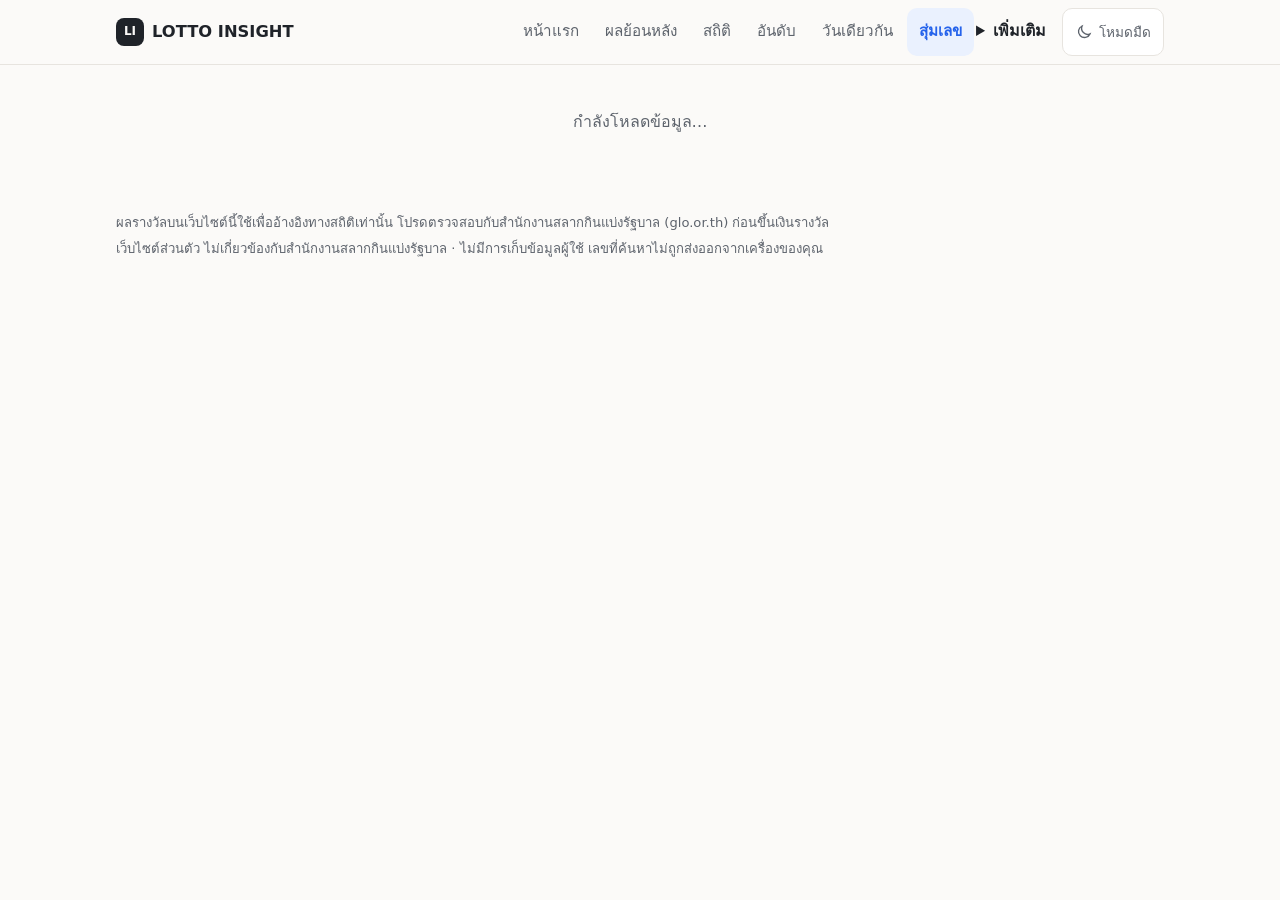
<file: web/generator.html>
<!doctype html>
<html lang="th">
<head>
  <meta charset="utf-8">
  <meta name="viewport" content="width=device-width, initial-scale=1">
  <meta http-equiv="Content-Security-Policy" content="default-src 'none'; script-src 'self'; style-src 'self'; img-src 'self' data:; connect-src 'self'; font-src 'self'; base-uri 'none'; form-action 'none'; object-src 'none'">
  <meta name="referrer" content="no-referrer">
  <meta name="robots" content="noindex, nofollow">
  <meta name="description" content="สุ่มเลข 6 หลักแบบเท่ากันหรือถ่วงตามสถิติ พร้อมโอกาสถูกรางวัลจริง">
  <meta name="color-scheme" content="light dark">
  <title>สุ่มเลข — LOTTO INSIGHT</title>
  <link rel="icon" href="favicon.svg" type="image/svg+xml">
  <link rel="stylesheet" href="assets/app.css?v=__V__">
  <script type="module" src="assets/app.js?v=__V__"></script>
</head>
<body data-page="generator">
  <a class="sr-only" href="#main">ข้ามไปเนื้อหา</a>
  <header class="topbar">
    <div class="topbar-inner">
      <a class="brand" href="./"><span class="brand-mark" aria-hidden="true">LI</span>LOTTO INSIGHT</a>
      <nav class="nav" aria-label="เมนูหลัก">
        <a href="./">หน้าแรก</a>
        <a href="results.html">ผลย้อนหลัง</a>
        <a href="stats.html">สถิติ</a>
        <a href="ranking.html">อันดับ</a>
        <a href="samedate.html">วันเดียวกัน</a>
        <a href="generator.html" aria-current="page">สุ่มเลข</a>
        <details class="more">
          <summary>เพิ่มเติม</summary>
          <div class="more-panel">
            <a href="lab.html">ห้องทดลอง</a>
            <a href="random.html">สุ่มจริงไหม</a>
            <a href="methods.html">ทฤษฎีที่ใช้</a>
            <a href="data.html">ข้อมูล</a>
          </div>
        </details>
      </nav>
    </div>
  </header>
  <main id="main" tabindex="-1">
    <noscript><p>หน้านี้ต้องเปิด JavaScript</p></noscript>
    <div id="app" aria-live="polite"><p class="loading">กำลังโหลดข้อมูล…</p></div>
  </main>
  <footer>
    <p>ผลรางวัลบนเว็บไซต์นี้ใช้เพื่ออ้างอิงทางสถิติเท่านั้น โปรดตรวจสอบกับสำนักงานสลากกินแบ่งรัฐบาล (glo.or.th) ก่อนขึ้นเงินรางวัล</p>
    <p>เว็บไซต์ส่วนตัว ไม่เกี่ยวข้องกับสำนักงานสลากกินแบ่งรัฐบาล · ไม่มีการเก็บข้อมูลผู้ใช้ เลขที่ค้นหาไม่ถูกส่งออกจากเครื่องของคุณ</p>
    <p id="build-info"></p>
  </footer>
  <nav class="bottomnav" aria-label="เมนูหลัก (มือถือ)">
    <a href="./"><svg viewBox="0 0 24 24" aria-hidden="true"><path d="M3 11l9-7 9 7v9a1 1 0 0 1-1 1h-5v-6h-6v6H4a1 1 0 0 1-1-1z"/></svg><span>หน้าแรก</span></a>
    <a href="results.html"><svg viewBox="0 0 24 24" aria-hidden="true"><rect x="4" y="4" width="16" height="17" rx="2"/><path d="M8 2v4M16 2v4M4 10h16"/></svg><span>ผลย้อนหลัง</span></a>
    <a href="stats.html"><svg viewBox="0 0 24 24" aria-hidden="true"><path d="M4 20V10M10 20V4M16 20v-7M22 20H2"/></svg><span>สถิติ</span></a>
    <a href="ranking.html"><svg viewBox="0 0 24 24" aria-hidden="true"><path d="M4 6h16M4 12h11M4 18h6"/></svg><span>อันดับ</span></a>
    <details class="more current">
      <summary><svg viewBox="0 0 24 24" aria-hidden="true"><circle cx="5" cy="12" r="1.6"/><circle cx="12" cy="12" r="1.6"/><circle cx="19" cy="12" r="1.6"/></svg><span>เพิ่มเติม</span></summary>
      <div class="more-panel">
        <a href="samedate.html"><svg viewBox="0 0 24 24" aria-hidden="true"><rect x="4" y="4" width="16" height="17" rx="2"/><path d="M8 2v4M16 2v4M4 10h16"/><circle cx="12" cy="15.5" r="2"/></svg><span>วันเดียวกัน</span></a>
        <a href="generator.html" aria-current="page"><svg viewBox="0 0 24 24" aria-hidden="true"><path d="M3 7h4l10 10h4M3 17h4l3-3M14 10l3-3h4M18 4l3 3-3 3M18 14l3 3-3 3"/></svg><span>สุ่มเลข</span></a>
        <a href="lab.html"><svg viewBox="0 0 24 24" aria-hidden="true"><path d="M9 3h6M10 3v6.5L4.6 18.6A1.6 1.6 0 0 0 6 21h12a1.6 1.6 0 0 0 1.4-2.4L14 9.5V3M7.2 15h9.6"/></svg><span>ห้องทดลอง</span></a>
        <a href="random.html"><svg viewBox="0 0 24 24" aria-hidden="true"><rect x="3" y="3" width="18" height="18" rx="4"/><circle cx="8.5" cy="8.5" r="1.3"/><circle cx="15.5" cy="15.5" r="1.3"/><circle cx="15.5" cy="8.5" r="1.3"/><circle cx="8.5" cy="15.5" r="1.3"/></svg><span>สุ่มจริงไหม</span></a>
        <a href="methods.html"><svg viewBox="0 0 24 24" aria-hidden="true"><path d="M4 5a2 2 0 0 1 2-2h14v16H6a2 2 0 0 0-2 2zM4 21V5M8 7h8M8 11h6"/></svg><span>ทฤษฎีที่ใช้</span></a>
        <a href="data.html"><svg viewBox="0 0 24 24" aria-hidden="true"><ellipse cx="12" cy="5" rx="8" ry="3"/><path d="M4 5v14c0 1.7 3.6 3 8 3s8-1.3 8-3V5M4 12c0 1.7 3.6 3 8 3s8-1.3 8-3"/></svg><span>ข้อมูล</span></a>
      </div>
    </details>
  </nav>
</body>
</html>
</file>
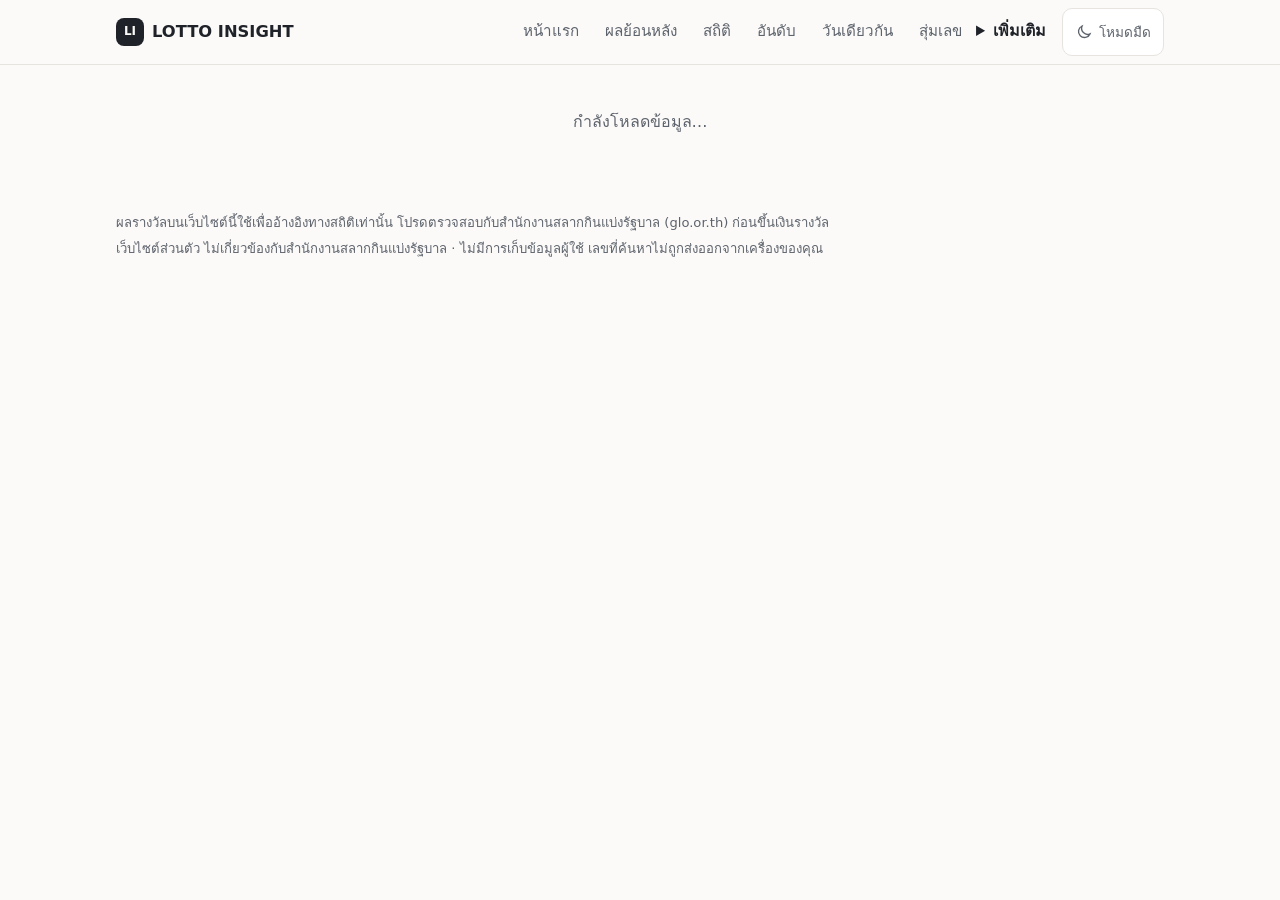
<file: web/lab.html>
<!doctype html>
<html lang="th">
<head>
  <meta charset="utf-8">
  <meta name="viewport" content="width=device-width, initial-scale=1">
  <meta http-equiv="Content-Security-Policy" content="default-src 'none'; script-src 'self'; style-src 'self'; img-src 'self' data:; connect-src 'self'; font-src 'self'; base-uri 'none'; form-action 'none'; object-src 'none'">
  <meta name="referrer" content="no-referrer">
  <meta name="robots" content="noindex, nofollow">
  <meta name="description" content="ตั้งเงื่อนไขเองแล้วเทียบกับค่าที่คาดไว้ พร้อม p หลังปรับสำหรับทดสอบหลายครั้ง">
  <meta name="color-scheme" content="light dark">
  <title>ห้องทดลอง — LOTTO INSIGHT</title>
  <link rel="icon" href="favicon.svg" type="image/svg+xml">
  <link rel="stylesheet" href="assets/app.css?v=__V__">
  <script type="module" src="assets/app.js?v=__V__"></script>
</head>
<body data-page="lab">
  <a class="sr-only" href="#main">ข้ามไปเนื้อหา</a>
  <header class="topbar">
    <div class="topbar-inner">
      <a class="brand" href="./"><span class="brand-mark" aria-hidden="true">LI</span>LOTTO INSIGHT</a>
      <nav class="nav" aria-label="เมนูหลัก">
        <a href="./">หน้าแรก</a>
        <a href="results.html">ผลย้อนหลัง</a>
        <a href="stats.html">สถิติ</a>
        <a href="ranking.html">อันดับ</a>
        <a href="samedate.html">วันเดียวกัน</a>
        <a href="generator.html">สุ่มเลข</a>
        <details class="more current">
          <summary>เพิ่มเติม</summary>
          <div class="more-panel">
            <a href="lab.html" aria-current="page">ห้องทดลอง</a>
            <a href="random.html">สุ่มจริงไหม</a>
            <a href="methods.html">ทฤษฎีที่ใช้</a>
            <a href="data.html">ข้อมูล</a>
          </div>
        </details>
      </nav>
    </div>
  </header>
  <main id="main" tabindex="-1">
    <noscript><p>หน้านี้ต้องเปิด JavaScript</p></noscript>
    <div id="app" aria-live="polite"><p class="loading">กำลังโหลดข้อมูล…</p></div>
  </main>
  <footer>
    <p>ผลรางวัลบนเว็บไซต์นี้ใช้เพื่ออ้างอิงทางสถิติเท่านั้น โปรดตรวจสอบกับสำนักงานสลากกินแบ่งรัฐบาล (glo.or.th) ก่อนขึ้นเงินรางวัล</p>
    <p>เว็บไซต์ส่วนตัว ไม่เกี่ยวข้องกับสำนักงานสลากกินแบ่งรัฐบาล · ไม่มีการเก็บข้อมูลผู้ใช้ เลขที่ค้นหาไม่ถูกส่งออกจากเครื่องของคุณ</p>
    <p id="build-info"></p>
  </footer>
  <nav class="bottomnav" aria-label="เมนูหลัก (มือถือ)">
    <a href="./"><svg viewBox="0 0 24 24" aria-hidden="true"><path d="M3 11l9-7 9 7v9a1 1 0 0 1-1 1h-5v-6h-6v6H4a1 1 0 0 1-1-1z"/></svg><span>หน้าแรก</span></a>
    <a href="results.html"><svg viewBox="0 0 24 24" aria-hidden="true"><rect x="4" y="4" width="16" height="17" rx="2"/><path d="M8 2v4M16 2v4M4 10h16"/></svg><span>ผลย้อนหลัง</span></a>
    <a href="stats.html"><svg viewBox="0 0 24 24" aria-hidden="true"><path d="M4 20V10M10 20V4M16 20v-7M22 20H2"/></svg><span>สถิติ</span></a>
    <a href="ranking.html"><svg viewBox="0 0 24 24" aria-hidden="true"><path d="M4 6h16M4 12h11M4 18h6"/></svg><span>อันดับ</span></a>
    <details class="more current">
      <summary><svg viewBox="0 0 24 24" aria-hidden="true"><circle cx="5" cy="12" r="1.6"/><circle cx="12" cy="12" r="1.6"/><circle cx="19" cy="12" r="1.6"/></svg><span>เพิ่มเติม</span></summary>
      <div class="more-panel">
        <a href="samedate.html"><svg viewBox="0 0 24 24" aria-hidden="true"><rect x="4" y="4" width="16" height="17" rx="2"/><path d="M8 2v4M16 2v4M4 10h16"/><circle cx="12" cy="15.5" r="2"/></svg><span>วันเดียวกัน</span></a>
        <a href="generator.html"><svg viewBox="0 0 24 24" aria-hidden="true"><path d="M3 7h4l10 10h4M3 17h4l3-3M14 10l3-3h4M18 4l3 3-3 3M18 14l3 3-3 3"/></svg><span>สุ่มเลข</span></a>
        <a href="lab.html" aria-current="page"><svg viewBox="0 0 24 24" aria-hidden="true"><path d="M9 3h6M10 3v6.5L4.6 18.6A1.6 1.6 0 0 0 6 21h12a1.6 1.6 0 0 0 1.4-2.4L14 9.5V3M7.2 15h9.6"/></svg><span>ห้องทดลอง</span></a>
        <a href="random.html"><svg viewBox="0 0 24 24" aria-hidden="true"><rect x="3" y="3" width="18" height="18" rx="4"/><circle cx="8.5" cy="8.5" r="1.3"/><circle cx="15.5" cy="15.5" r="1.3"/><circle cx="15.5" cy="8.5" r="1.3"/><circle cx="8.5" cy="15.5" r="1.3"/></svg><span>สุ่มจริงไหม</span></a>
        <a href="methods.html"><svg viewBox="0 0 24 24" aria-hidden="true"><path d="M4 5a2 2 0 0 1 2-2h14v16H6a2 2 0 0 0-2 2zM4 21V5M8 7h8M8 11h6"/></svg><span>ทฤษฎีที่ใช้</span></a>
        <a href="data.html"><svg viewBox="0 0 24 24" aria-hidden="true"><ellipse cx="12" cy="5" rx="8" ry="3"/><path d="M4 5v14c0 1.7 3.6 3 8 3s8-1.3 8-3V5M4 12c0 1.7 3.6 3 8 3s8-1.3 8-3"/></svg><span>ข้อมูล</span></a>
      </div>
    </details>
  </nav>
</body>
</html>
</file>
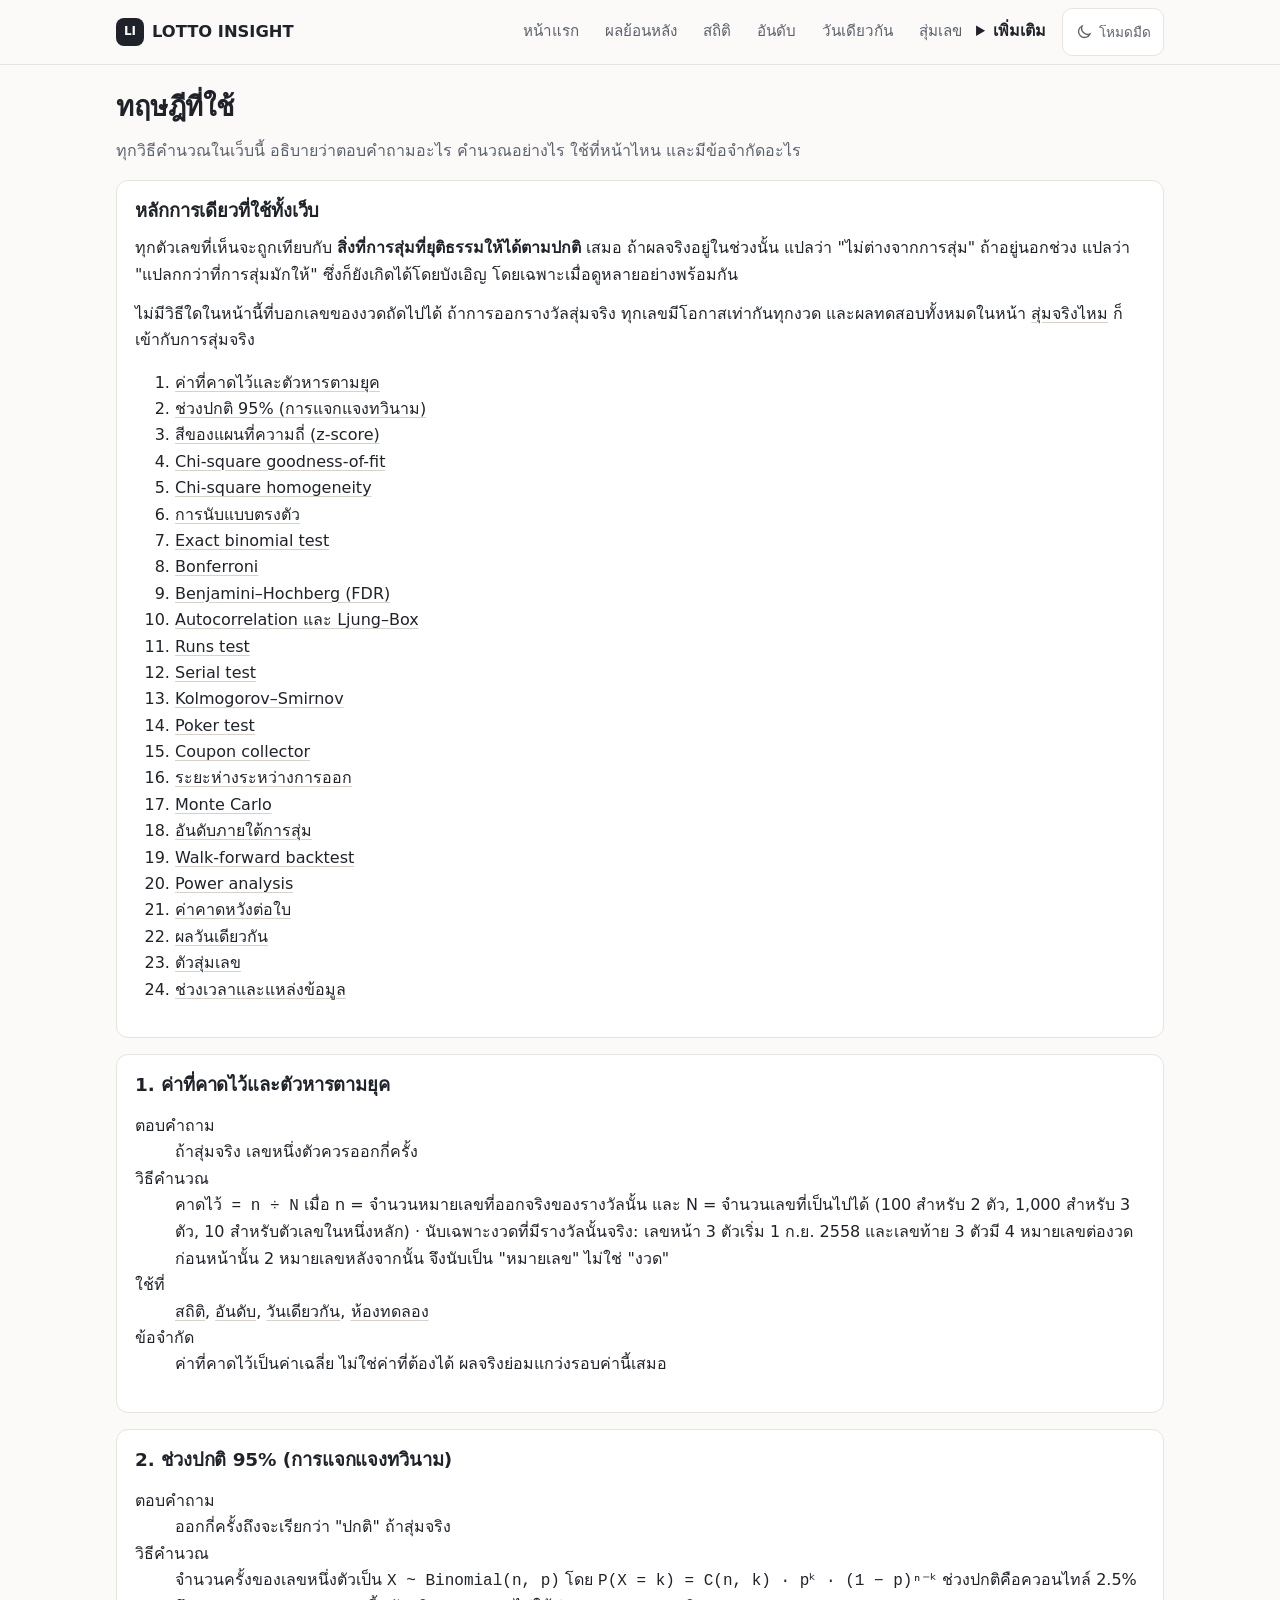
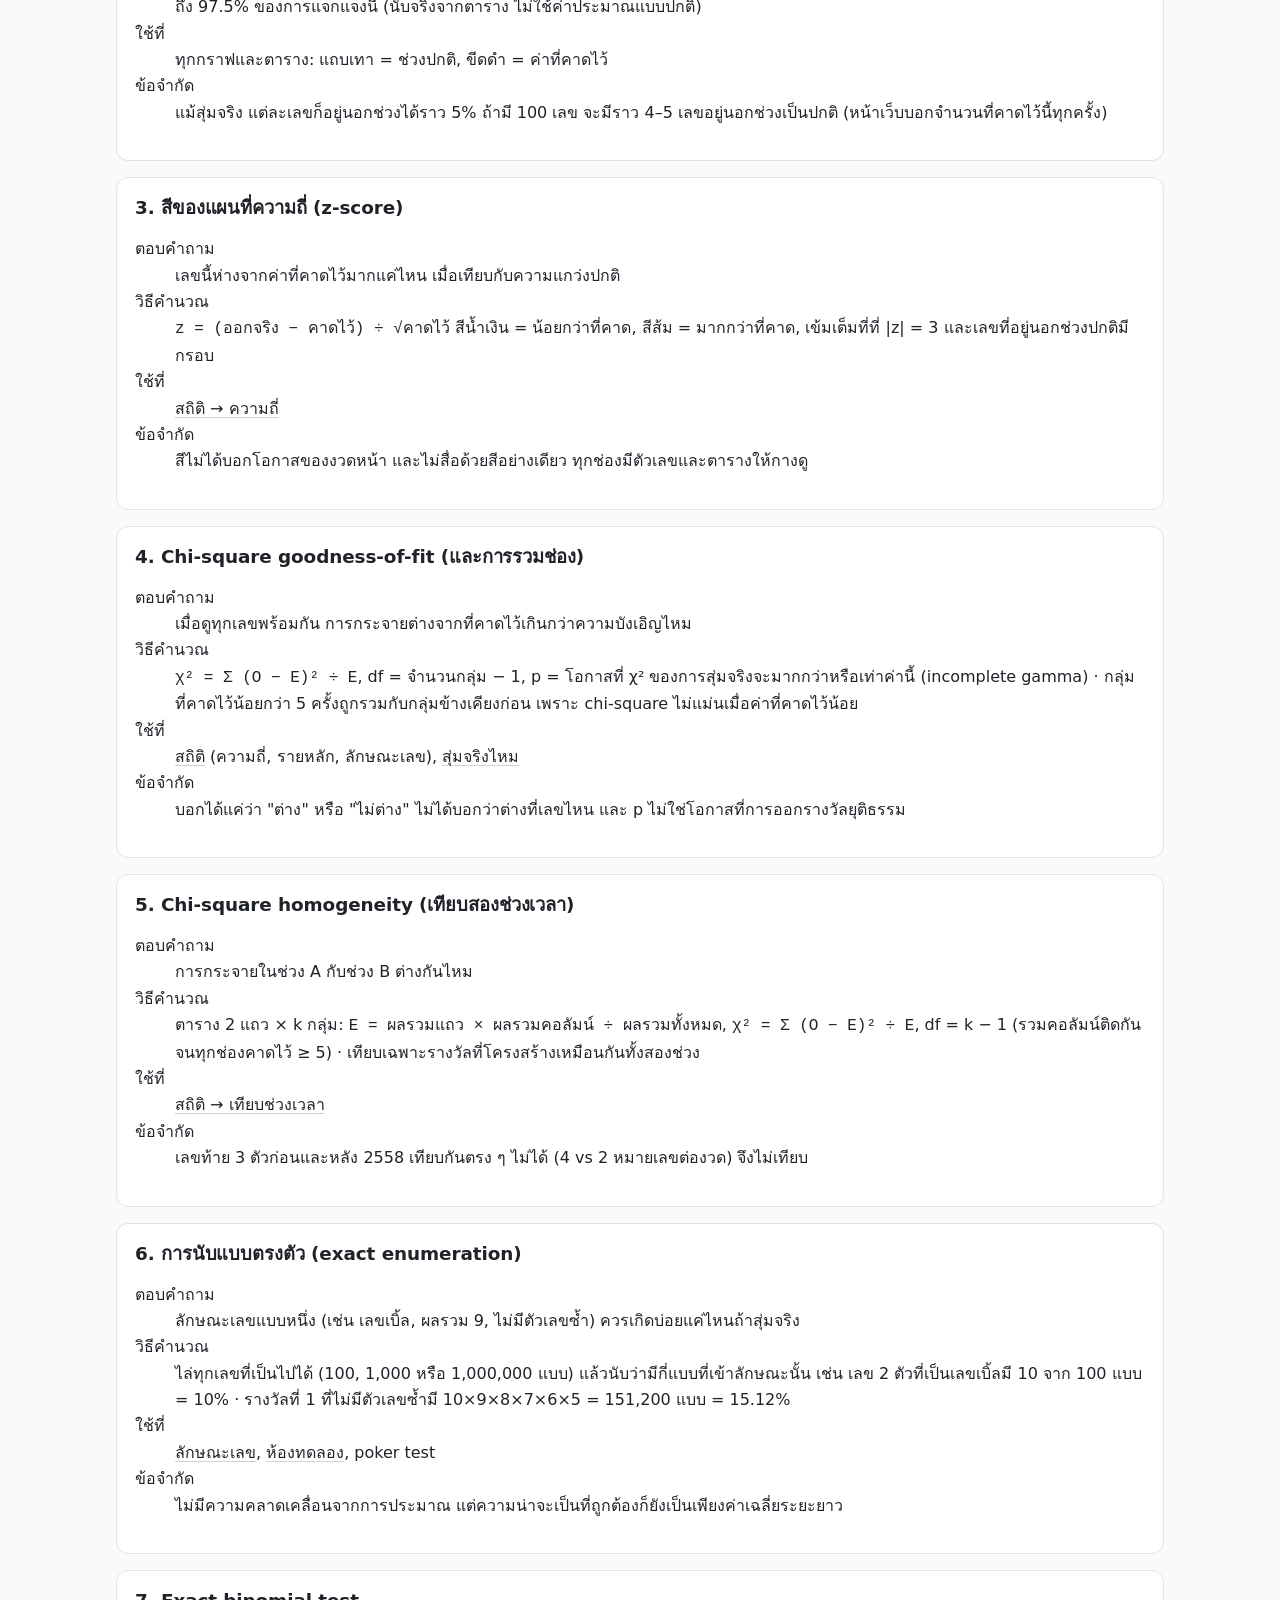
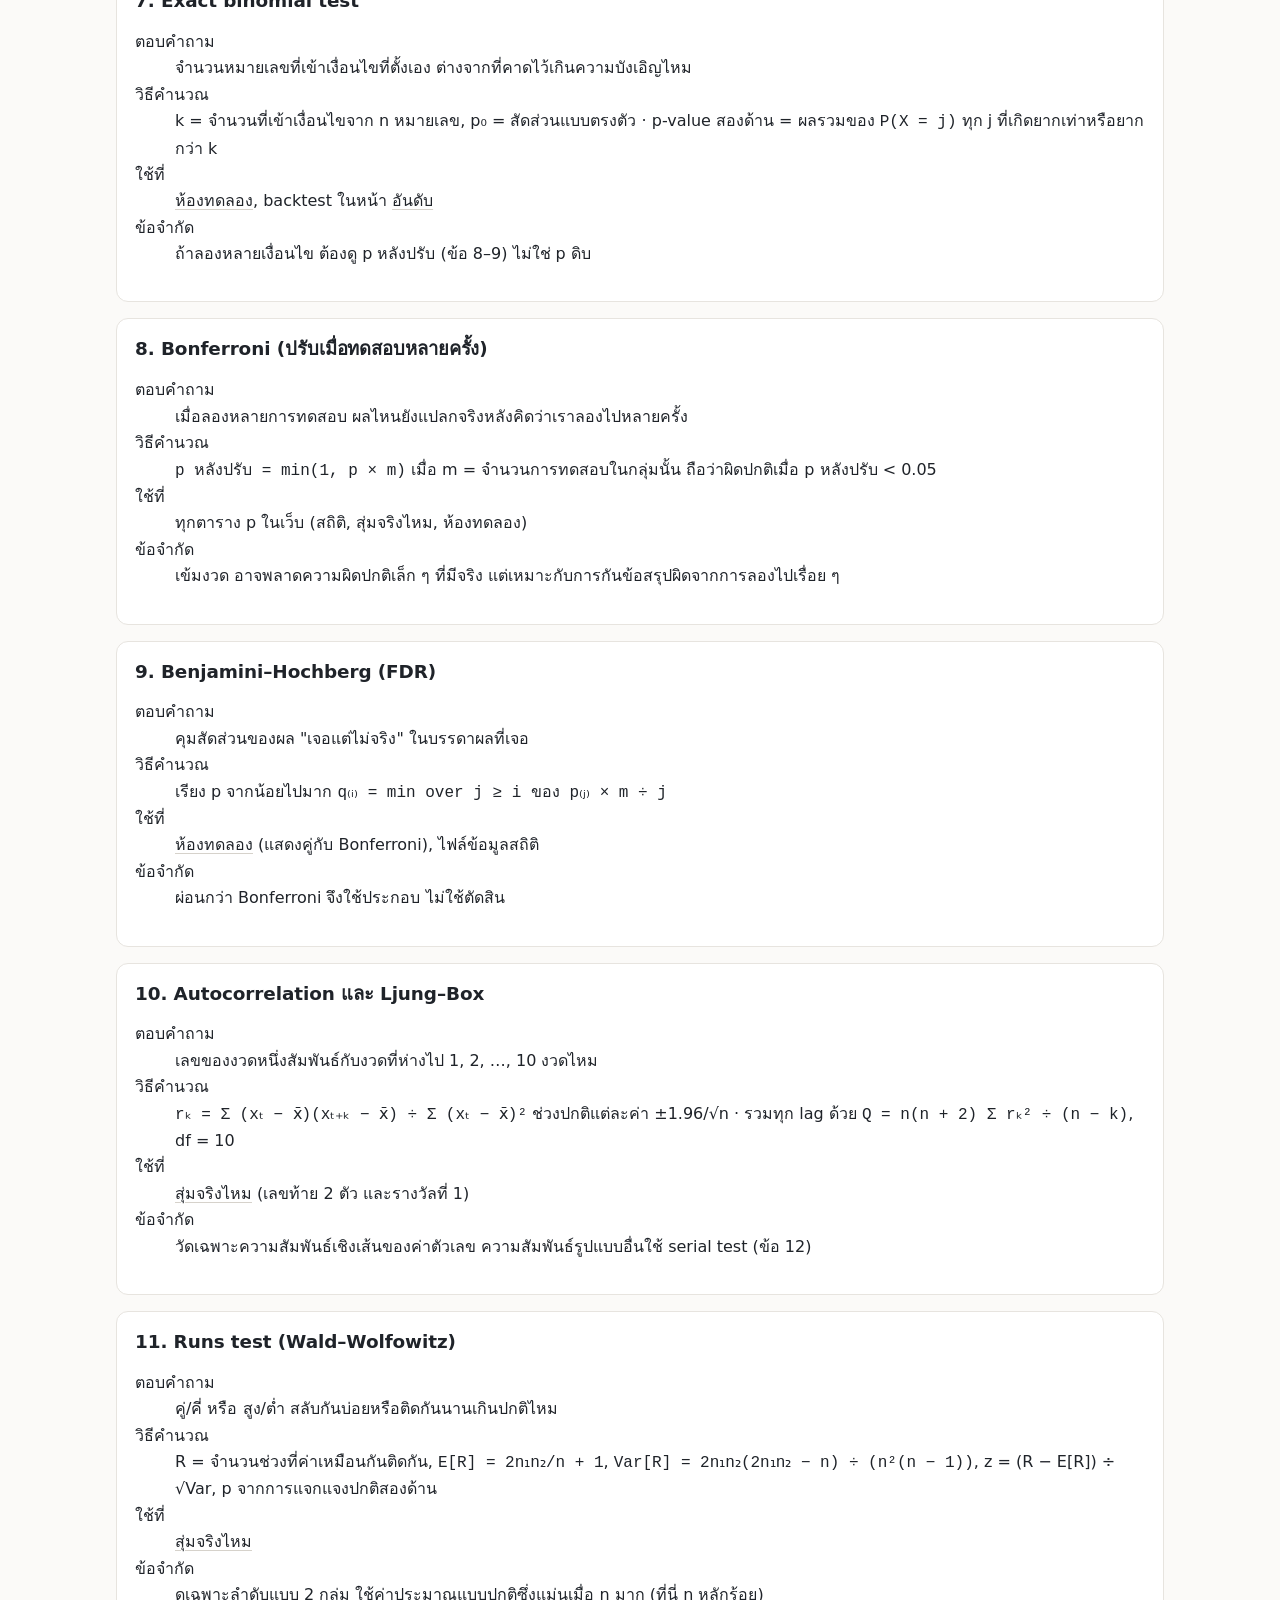
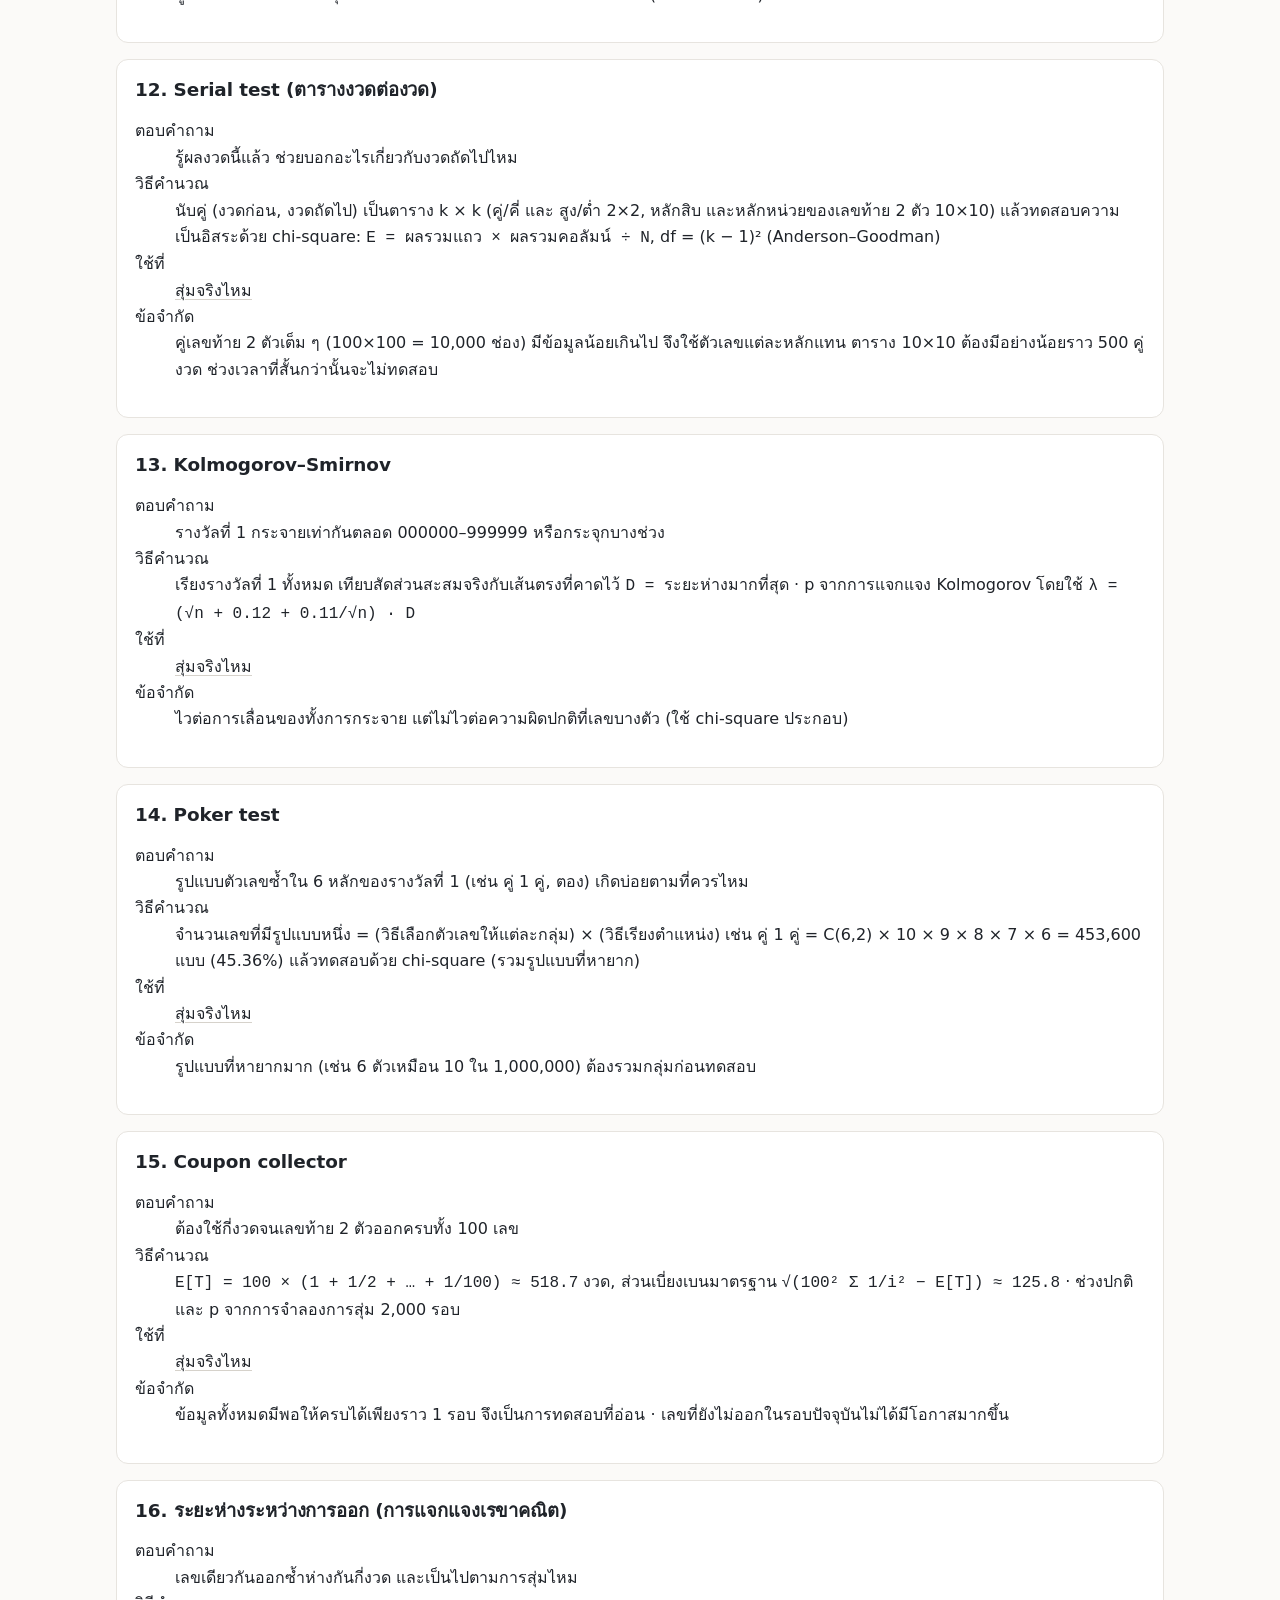
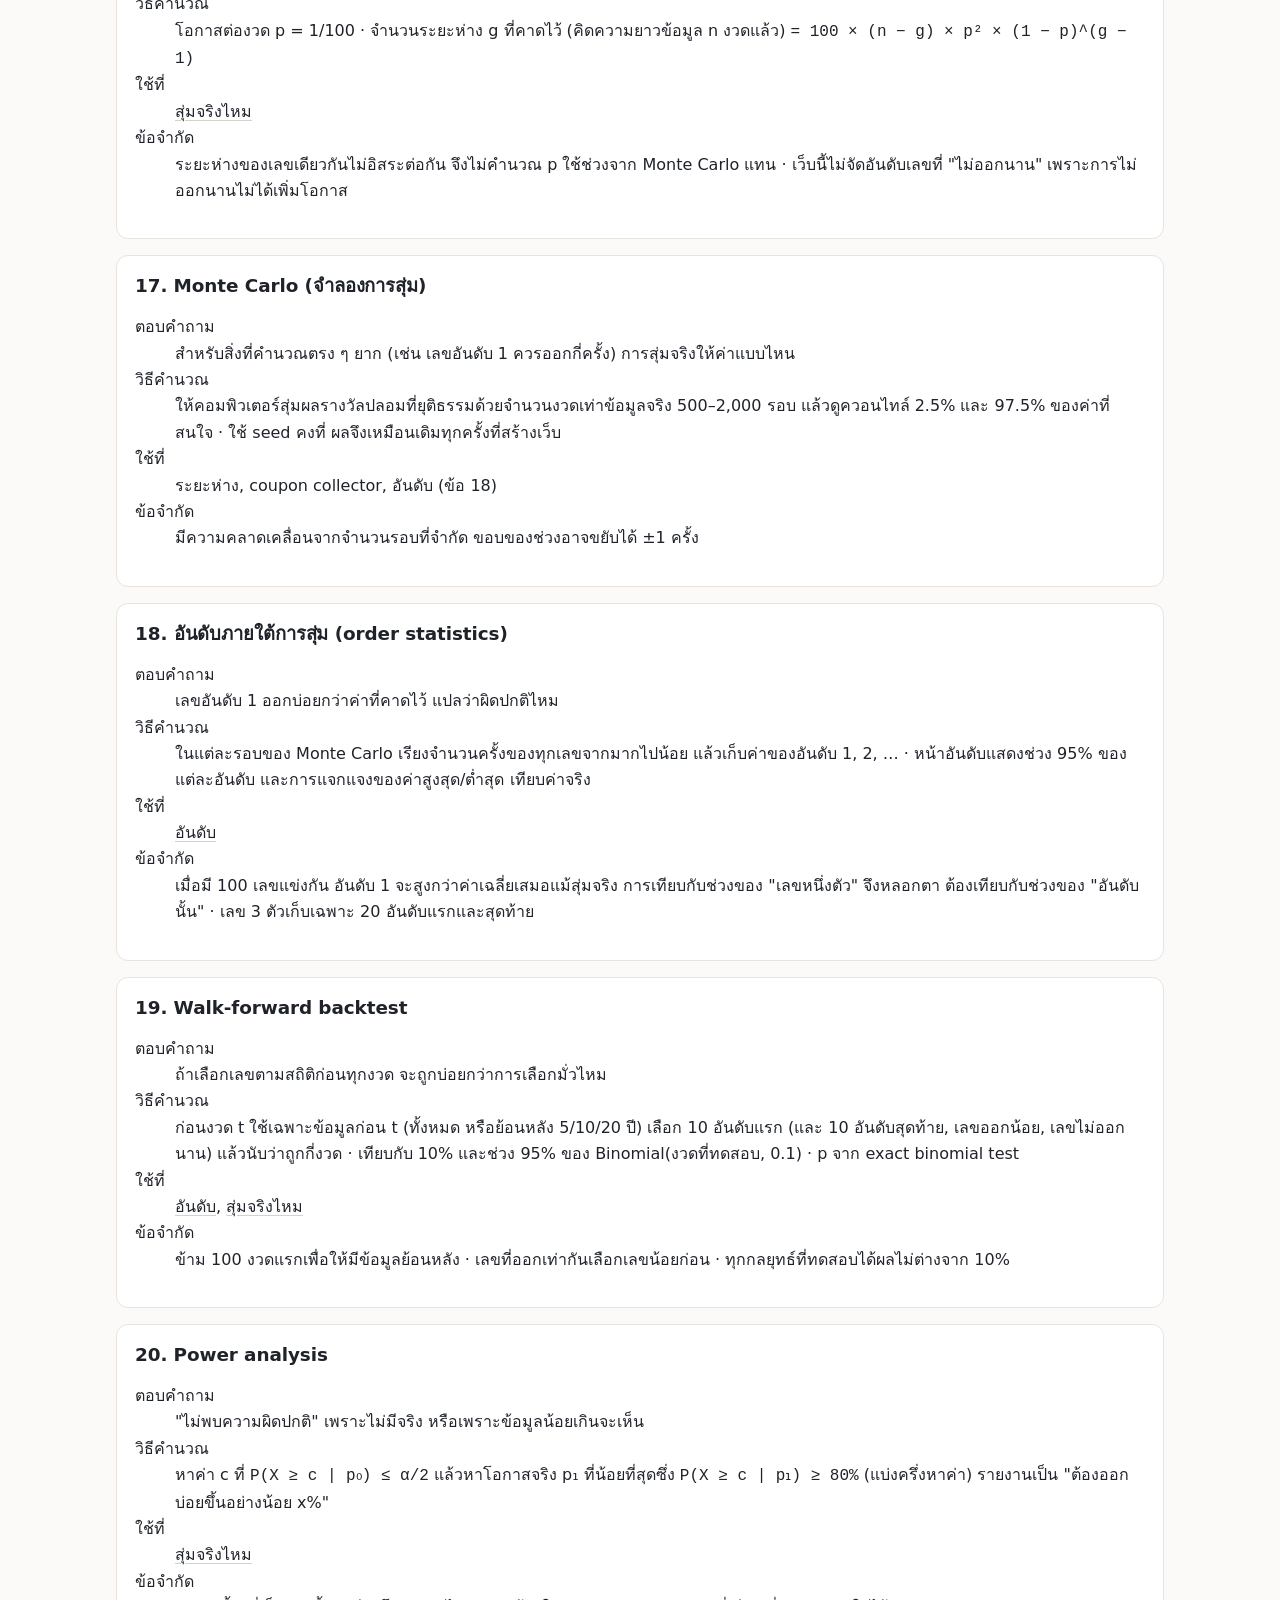
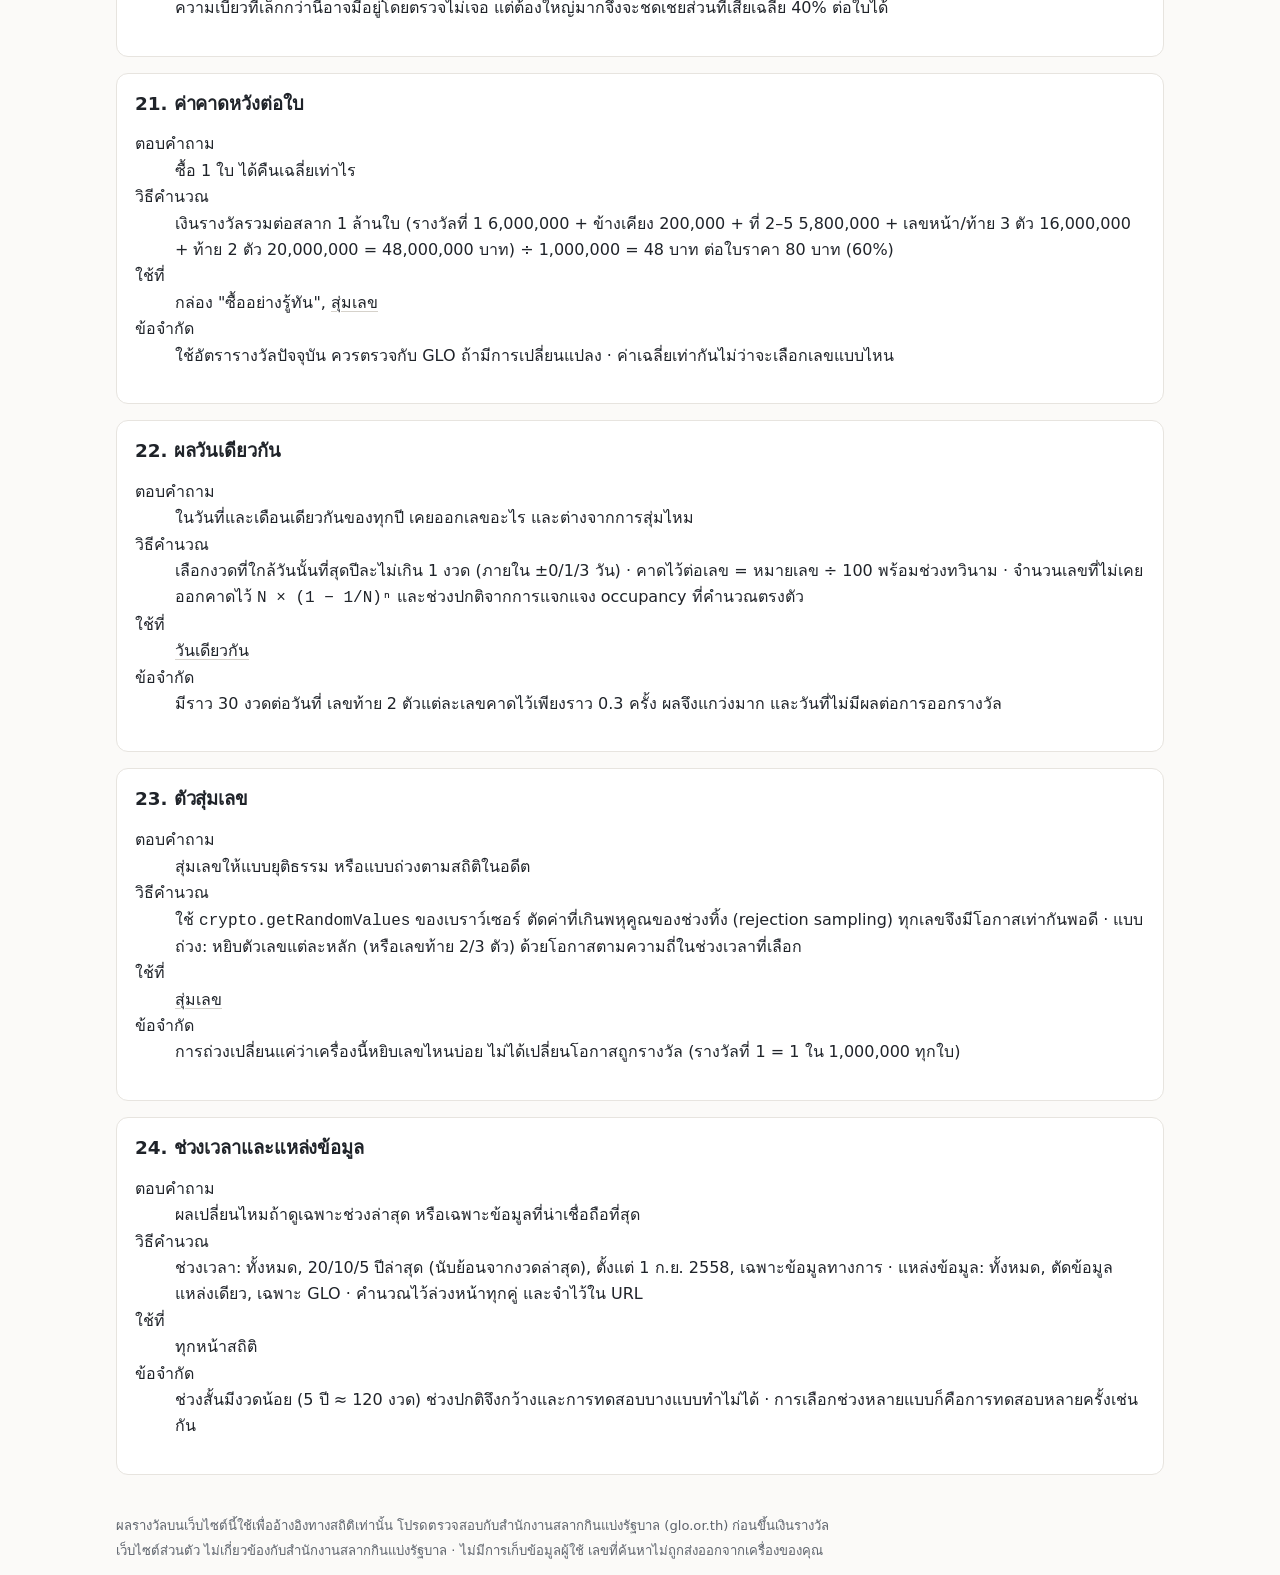
<file: web/methods.html>
<!doctype html>
<html lang="th">
<head>
  <meta charset="utf-8">
  <meta name="viewport" content="width=device-width, initial-scale=1">
  <meta http-equiv="Content-Security-Policy" content="default-src 'none'; script-src 'self'; style-src 'self'; img-src 'self' data:; connect-src 'self'; font-src 'self'; base-uri 'none'; form-action 'none'; object-src 'none'">
  <meta name="referrer" content="no-referrer">
  <meta name="robots" content="noindex, nofollow">
  <meta name="description" content="อธิบายทุกวิธีทางสถิติที่ใช้ในเว็บนี้แบบภาษาง่าย">
  <meta name="color-scheme" content="light dark">
  <title>ทฤษฎีที่ใช้ — LOTTO INSIGHT</title>
  <link rel="icon" href="favicon.svg" type="image/svg+xml">
  <link rel="stylesheet" href="assets/app.css?v=__V__">
  <script type="module" src="assets/app.js?v=__V__"></script>
</head>
<body data-page="methods">
  <a class="sr-only" href="#main">ข้ามไปเนื้อหา</a>
  <header class="topbar">
    <div class="topbar-inner">
      <a class="brand" href="./"><span class="brand-mark" aria-hidden="true">LI</span>LOTTO INSIGHT</a>
      <nav class="nav" aria-label="เมนูหลัก">
        <a href="./">หน้าแรก</a>
        <a href="results.html">ผลย้อนหลัง</a>
        <a href="stats.html">สถิติ</a>
        <a href="ranking.html">อันดับ</a>
        <a href="samedate.html">วันเดียวกัน</a>
        <a href="generator.html">สุ่มเลข</a>
        <details class="more current">
          <summary>เพิ่มเติม</summary>
          <div class="more-panel">
            <a href="lab.html">ห้องทดลอง</a>
            <a href="random.html">สุ่มจริงไหม</a>
            <a href="methods.html" aria-current="page">ทฤษฎีที่ใช้</a>
            <a href="data.html">ข้อมูล</a>
          </div>
        </details>
      </nav>
    </div>
  </header>
  <main id="main" tabindex="-1">
    <div class="page-head">
      <h1>ทฤษฎีที่ใช้</h1>
      <p>ทุกวิธีคำนวณในเว็บนี้ อธิบายว่าตอบคำถามอะไร คำนวณอย่างไร ใช้ที่หน้าไหน และมีข้อจำกัดอะไร</p>
    </div>
    <section class="card stack">
      <h2>หลักการเดียวที่ใช้ทั้งเว็บ</h2>
      <p>ทุกตัวเลขที่เห็นจะถูกเทียบกับ <strong>สิ่งที่การสุ่มที่ยุติธรรมให้ได้ตามปกติ</strong> เสมอ ถ้าผลจริงอยู่ในช่วงนั้น แปลว่า "ไม่ต่างจากการสุ่ม" ถ้าอยู่นอกช่วง แปลว่า "แปลกกว่าที่การสุ่มมักให้" ซึ่งก็ยังเกิดได้โดยบังเอิญ โดยเฉพาะเมื่อดูหลายอย่างพร้อมกัน</p>
      <p>ไม่มีวิธีใดในหน้านี้ที่บอกเลขของงวดถัดไปได้ ถ้าการออกรางวัลสุ่มจริง ทุกเลขมีโอกาสเท่ากันทุกงวด และผลทดสอบทั้งหมดในหน้า <a href="random.html">สุ่มจริงไหม</a> ก็เข้ากับการสุ่มจริง</p>
      <nav aria-label="สารบัญ" class="toc">
        <ol>
          <li><a href="#expected">ค่าที่คาดไว้และตัวหารตามยุค</a></li>
          <li><a href="#binomial">ช่วงปกติ 95% (การแจกแจงทวินาม)</a></li>
          <li><a href="#zscore">สีของแผนที่ความถี่ (z-score)</a></li>
          <li><a href="#chisq">Chi-square goodness-of-fit</a></li>
          <li><a href="#homog">Chi-square homogeneity</a></li>
          <li><a href="#exact">การนับแบบตรงตัว</a></li>
          <li><a href="#binomtest">Exact binomial test</a></li>
          <li><a href="#bonferroni">Bonferroni</a></li>
          <li><a href="#fdr">Benjamini–Hochberg (FDR)</a></li>
          <li><a href="#autocorr">Autocorrelation และ Ljung–Box</a></li>
          <li><a href="#runs">Runs test</a></li>
          <li><a href="#serial">Serial test</a></li>
          <li><a href="#ks">Kolmogorov–Smirnov</a></li>
          <li><a href="#poker">Poker test</a></li>
          <li><a href="#coupon">Coupon collector</a></li>
          <li><a href="#gaps">ระยะห่างระหว่างการออก</a></li>
          <li><a href="#montecarlo">Monte Carlo</a></li>
          <li><a href="#orderstat">อันดับภายใต้การสุ่ม</a></li>
          <li><a href="#backtest">Walk-forward backtest</a></li>
          <li><a href="#power">Power analysis</a></li>
          <li><a href="#ev">ค่าคาดหวังต่อใบ</a></li>
          <li><a href="#samedate">ผลวันเดียวกัน</a></li>
          <li><a href="#generator">ตัวสุ่มเลข</a></li>
          <li><a href="#scopes">ช่วงเวลาและแหล่งข้อมูล</a></li>
        </ol>
      </nav>
    </section>

    <section class="card section method" id="expected">
      <h2>1. ค่าที่คาดไว้และตัวหารตามยุค</h2>
      <dl>
        <dt>ตอบคำถาม</dt><dd>ถ้าสุ่มจริง เลขหนึ่งตัวควรออกกี่ครั้ง</dd>
        <dt>วิธีคำนวณ</dt><dd><code>คาดไว้ = n ÷ N</code> เมื่อ n = จำนวนหมายเลขที่ออกจริงของรางวัลนั้น และ N = จำนวนเลขที่เป็นไปได้ (100 สำหรับ 2 ตัว, 1,000 สำหรับ 3 ตัว, 10 สำหรับตัวเลขในหนึ่งหลัก) · นับเฉพาะงวดที่มีรางวัลนั้นจริง: เลขหน้า 3 ตัวเริ่ม 1 ก.ย. 2558 และเลขท้าย 3 ตัวมี 4 หมายเลขต่องวดก่อนหน้านั้น 2 หมายเลขหลังจากนั้น จึงนับเป็น "หมายเลข" ไม่ใช่ "งวด"</dd>
        <dt>ใช้ที่</dt><dd><a href="stats.html">สถิติ</a>, <a href="ranking.html">อันดับ</a>, <a href="samedate.html">วันเดียวกัน</a>, <a href="lab.html">ห้องทดลอง</a></dd>
        <dt>ข้อจำกัด</dt><dd>ค่าที่คาดไว้เป็นค่าเฉลี่ย ไม่ใช่ค่าที่ต้องได้ ผลจริงย่อมแกว่งรอบค่านี้เสมอ</dd>
      </dl>
    </section>

    <section class="card section method" id="binomial">
      <h2>2. ช่วงปกติ 95% (การแจกแจงทวินาม)</h2>
      <dl>
        <dt>ตอบคำถาม</dt><dd>ออกกี่ครั้งถึงจะเรียกว่า "ปกติ" ถ้าสุ่มจริง</dd>
        <dt>วิธีคำนวณ</dt><dd>จำนวนครั้งของเลขหนึ่งตัวเป็น <code>X ~ Binomial(n, p)</code> โดย <code>P(X = k) = C(n, k) · pᵏ · (1 − p)ⁿ⁻ᵏ</code> ช่วงปกติคือควอนไทล์ 2.5% ถึง 97.5% ของการแจกแจงนี้ (นับจริงจากตาราง ไม่ใช้ค่าประมาณแบบปกติ)</dd>
        <dt>ใช้ที่</dt><dd>ทุกกราฟและตาราง: แถบเทา = ช่วงปกติ, ขีดดำ = ค่าที่คาดไว้</dd>
        <dt>ข้อจำกัด</dt><dd>แม้สุ่มจริง แต่ละเลขก็อยู่นอกช่วงได้ราว 5% ถ้ามี 100 เลข จะมีราว 4–5 เลขอยู่นอกช่วงเป็นปกติ (หน้าเว็บบอกจำนวนที่คาดไว้นี้ทุกครั้ง)</dd>
      </dl>
    </section>

    <section class="card section method" id="zscore">
      <h2>3. สีของแผนที่ความถี่ (z-score)</h2>
      <dl>
        <dt>ตอบคำถาม</dt><dd>เลขนี้ห่างจากค่าที่คาดไว้มากแค่ไหน เมื่อเทียบกับความแกว่งปกติ</dd>
        <dt>วิธีคำนวณ</dt><dd><code>z = (ออกจริง − คาดไว้) ÷ √คาดไว้</code> สีน้ำเงิน = น้อยกว่าที่คาด, สีส้ม = มากกว่าที่คาด, เข้มเต็มที่ที่ |z| = 3 และเลขที่อยู่นอกช่วงปกติมีกรอบ</dd>
        <dt>ใช้ที่</dt><dd><a href="stats.html">สถิติ → ความถี่</a></dd>
        <dt>ข้อจำกัด</dt><dd>สีไม่ได้บอกโอกาสของงวดหน้า และไม่สื่อด้วยสีอย่างเดียว ทุกช่องมีตัวเลขและตารางให้กางดู</dd>
      </dl>
    </section>

    <section class="card section method" id="chisq">
      <h2>4. Chi-square goodness-of-fit (และการรวมช่อง)</h2>
      <dl>
        <dt>ตอบคำถาม</dt><dd>เมื่อดูทุกเลขพร้อมกัน การกระจายต่างจากที่คาดไว้เกินกว่าความบังเอิญไหม</dd>
        <dt>วิธีคำนวณ</dt><dd><code>χ² = Σ (O − E)² ÷ E</code>, df = จำนวนกลุ่ม − 1, p = โอกาสที่ χ² ของการสุ่มจริงจะมากกว่าหรือเท่าค่านี้ (incomplete gamma) · กลุ่มที่คาดไว้น้อยกว่า 5 ครั้งถูกรวมกับกลุ่มข้างเคียงก่อน เพราะ chi-square ไม่แม่นเมื่อค่าที่คาดไว้น้อย</dd>
        <dt>ใช้ที่</dt><dd><a href="stats.html">สถิติ</a> (ความถี่, รายหลัก, ลักษณะเลข), <a href="random.html">สุ่มจริงไหม</a></dd>
        <dt>ข้อจำกัด</dt><dd>บอกได้แค่ว่า "ต่าง" หรือ "ไม่ต่าง" ไม่ได้บอกว่าต่างที่เลขไหน และ p ไม่ใช่โอกาสที่การออกรางวัลยุติธรรม</dd>
      </dl>
    </section>

    <section class="card section method" id="homog">
      <h2>5. Chi-square homogeneity (เทียบสองช่วงเวลา)</h2>
      <dl>
        <dt>ตอบคำถาม</dt><dd>การกระจายในช่วง A กับช่วง B ต่างกันไหม</dd>
        <dt>วิธีคำนวณ</dt><dd>ตาราง 2 แถว × k กลุ่ม: <code>E = ผลรวมแถว × ผลรวมคอลัมน์ ÷ ผลรวมทั้งหมด</code>, <code>χ² = Σ (O − E)² ÷ E</code>, df = k − 1 (รวมคอลัมน์ติดกันจนทุกช่องคาดไว้ ≥ 5) · เทียบเฉพาะรางวัลที่โครงสร้างเหมือนกันทั้งสองช่วง</dd>
        <dt>ใช้ที่</dt><dd><a href="stats.html?v=compare">สถิติ → เทียบช่วงเวลา</a></dd>
        <dt>ข้อจำกัด</dt><dd>เลขท้าย 3 ตัวก่อนและหลัง 2558 เทียบกันตรง ๆ ไม่ได้ (4 vs 2 หมายเลขต่องวด) จึงไม่เทียบ</dd>
      </dl>
    </section>

    <section class="card section method" id="exact">
      <h2>6. การนับแบบตรงตัว (exact enumeration)</h2>
      <dl>
        <dt>ตอบคำถาม</dt><dd>ลักษณะเลขแบบหนึ่ง (เช่น เลขเบิ้ล, ผลรวม 9, ไม่มีตัวเลขซ้ำ) ควรเกิดบ่อยแค่ไหนถ้าสุ่มจริง</dd>
        <dt>วิธีคำนวณ</dt><dd>ไล่ทุกเลขที่เป็นไปได้ (100, 1,000 หรือ 1,000,000 แบบ) แล้วนับว่ามีกี่แบบที่เข้าลักษณะนั้น เช่น เลข 2 ตัวที่เป็นเลขเบิ้ลมี 10 จาก 100 แบบ = 10% · รางวัลที่ 1 ที่ไม่มีตัวเลขซ้ำมี 10×9×8×7×6×5 = 151,200 แบบ = 15.12%</dd>
        <dt>ใช้ที่</dt><dd><a href="stats.html?v=chars">ลักษณะเลข</a>, <a href="lab.html">ห้องทดลอง</a>, poker test</dd>
        <dt>ข้อจำกัด</dt><dd>ไม่มีความคลาดเคลื่อนจากการประมาณ แต่ความน่าจะเป็นที่ถูกต้องก็ยังเป็นเพียงค่าเฉลี่ยระยะยาว</dd>
      </dl>
    </section>

    <section class="card section method" id="binomtest">
      <h2>7. Exact binomial test</h2>
      <dl>
        <dt>ตอบคำถาม</dt><dd>จำนวนหมายเลขที่เข้าเงื่อนไขที่ตั้งเอง ต่างจากที่คาดไว้เกินความบังเอิญไหม</dd>
        <dt>วิธีคำนวณ</dt><dd>k = จำนวนที่เข้าเงื่อนไขจาก n หมายเลข, p₀ = สัดส่วนแบบตรงตัว · p-value สองด้าน = ผลรวมของ <code>P(X = j)</code> ทุก j ที่เกิดยากเท่าหรือยากกว่า k</dd>
        <dt>ใช้ที่</dt><dd><a href="lab.html">ห้องทดลอง</a>, backtest ในหน้า <a href="ranking.html">อันดับ</a></dd>
        <dt>ข้อจำกัด</dt><dd>ถ้าลองหลายเงื่อนไข ต้องดู p หลังปรับ (ข้อ 8–9) ไม่ใช่ p ดิบ</dd>
      </dl>
    </section>

    <section class="card section method" id="bonferroni">
      <h2>8. Bonferroni (ปรับเมื่อทดสอบหลายครั้ง)</h2>
      <dl>
        <dt>ตอบคำถาม</dt><dd>เมื่อลองหลายการทดสอบ ผลไหนยังแปลกจริงหลังคิดว่าเราลองไปหลายครั้ง</dd>
        <dt>วิธีคำนวณ</dt><dd><code>p หลังปรับ = min(1, p × m)</code> เมื่อ m = จำนวนการทดสอบในกลุ่มนั้น ถือว่าผิดปกติเมื่อ p หลังปรับ &lt; 0.05</dd>
        <dt>ใช้ที่</dt><dd>ทุกตาราง p ในเว็บ (สถิติ, สุ่มจริงไหม, ห้องทดลอง)</dd>
        <dt>ข้อจำกัด</dt><dd>เข้มงวด อาจพลาดความผิดปกติเล็ก ๆ ที่มีจริง แต่เหมาะกับการกันข้อสรุปผิดจากการลองไปเรื่อย ๆ</dd>
      </dl>
    </section>

    <section class="card section method" id="fdr">
      <h2>9. Benjamini–Hochberg (FDR)</h2>
      <dl>
        <dt>ตอบคำถาม</dt><dd>คุมสัดส่วนของผล "เจอแต่ไม่จริง" ในบรรดาผลที่เจอ</dd>
        <dt>วิธีคำนวณ</dt><dd>เรียง p จากน้อยไปมาก <code>q₍ᵢ₎ = min over j ≥ i ของ p₍ⱼ₎ × m ÷ j</code></dd>
        <dt>ใช้ที่</dt><dd><a href="lab.html">ห้องทดลอง</a> (แสดงคู่กับ Bonferroni), ไฟล์ข้อมูลสถิติ</dd>
        <dt>ข้อจำกัด</dt><dd>ผ่อนกว่า Bonferroni จึงใช้ประกอบ ไม่ใช้ตัดสิน</dd>
      </dl>
    </section>

    <section class="card section method" id="autocorr">
      <h2>10. Autocorrelation และ Ljung–Box</h2>
      <dl>
        <dt>ตอบคำถาม</dt><dd>เลขของงวดหนึ่งสัมพันธ์กับงวดที่ห่างไป 1, 2, …, 10 งวดไหม</dd>
        <dt>วิธีคำนวณ</dt><dd><code>rₖ = Σ (xₜ − x̄)(xₜ₊ₖ − x̄) ÷ Σ (xₜ − x̄)²</code> ช่วงปกติแต่ละค่า ±1.96/√n · รวมทุก lag ด้วย <code>Q = n(n + 2) Σ rₖ² ÷ (n − k)</code>, df = 10</dd>
        <dt>ใช้ที่</dt><dd><a href="random.html">สุ่มจริงไหม</a> (เลขท้าย 2 ตัว และรางวัลที่ 1)</dd>
        <dt>ข้อจำกัด</dt><dd>วัดเฉพาะความสัมพันธ์เชิงเส้นของค่าตัวเลข ความสัมพันธ์รูปแบบอื่นใช้ serial test (ข้อ 12)</dd>
      </dl>
    </section>

    <section class="card section method" id="runs">
      <h2>11. Runs test (Wald–Wolfowitz)</h2>
      <dl>
        <dt>ตอบคำถาม</dt><dd>คู่/คี่ หรือ สูง/ต่ำ สลับกันบ่อยหรือติดกันนานเกินปกติไหม</dd>
        <dt>วิธีคำนวณ</dt><dd>R = จำนวนช่วงที่ค่าเหมือนกันติดกัน, <code>E[R] = 2n₁n₂/n + 1</code>, <code>Var[R] = 2n₁n₂(2n₁n₂ − n) ÷ (n²(n − 1))</code>, z = (R − E[R]) ÷ √Var, p จากการแจกแจงปกติสองด้าน</dd>
        <dt>ใช้ที่</dt><dd><a href="random.html">สุ่มจริงไหม</a></dd>
        <dt>ข้อจำกัด</dt><dd>ดูเฉพาะลำดับแบบ 2 กลุ่ม ใช้ค่าประมาณแบบปกติซึ่งแม่นเมื่อ n มาก (ที่นี่ n หลักร้อย)</dd>
      </dl>
    </section>

    <section class="card section method" id="serial">
      <h2>12. Serial test (ตารางงวดต่องวด)</h2>
      <dl>
        <dt>ตอบคำถาม</dt><dd>รู้ผลงวดนี้แล้ว ช่วยบอกอะไรเกี่ยวกับงวดถัดไปไหม</dd>
        <dt>วิธีคำนวณ</dt><dd>นับคู่ (งวดก่อน, งวดถัดไป) เป็นตาราง k × k (คู่/คี่ และ สูง/ต่ำ 2×2, หลักสิบ และหลักหน่วยของเลขท้าย 2 ตัว 10×10) แล้วทดสอบความเป็นอิสระด้วย chi-square: <code>E = ผลรวมแถว × ผลรวมคอลัมน์ ÷ N</code>, df = (k − 1)² (Anderson–Goodman)</dd>
        <dt>ใช้ที่</dt><dd><a href="random.html">สุ่มจริงไหม</a></dd>
        <dt>ข้อจำกัด</dt><dd>คู่เลขท้าย 2 ตัวเต็ม ๆ (100×100 = 10,000 ช่อง) มีข้อมูลน้อยเกินไป จึงใช้ตัวเลขแต่ละหลักแทน ตาราง 10×10 ต้องมีอย่างน้อยราว 500 คู่งวด ช่วงเวลาที่สั้นกว่านั้นจะไม่ทดสอบ</dd>
      </dl>
    </section>

    <section class="card section method" id="ks">
      <h2>13. Kolmogorov–Smirnov</h2>
      <dl>
        <dt>ตอบคำถาม</dt><dd>รางวัลที่ 1 กระจายเท่ากันตลอด 000000–999999 หรือกระจุกบางช่วง</dd>
        <dt>วิธีคำนวณ</dt><dd>เรียงรางวัลที่ 1 ทั้งหมด เทียบสัดส่วนสะสมจริงกับเส้นตรงที่คาดไว้ <code>D = ระยะห่างมากที่สุด</code> · p จากการแจกแจง Kolmogorov โดยใช้ <code>λ = (√n + 0.12 + 0.11/√n) · D</code></dd>
        <dt>ใช้ที่</dt><dd><a href="random.html">สุ่มจริงไหม</a></dd>
        <dt>ข้อจำกัด</dt><dd>ไวต่อการเลื่อนของทั้งการกระจาย แต่ไม่ไวต่อความผิดปกติที่เลขบางตัว (ใช้ chi-square ประกอบ)</dd>
      </dl>
    </section>

    <section class="card section method" id="poker">
      <h2>14. Poker test</h2>
      <dl>
        <dt>ตอบคำถาม</dt><dd>รูปแบบตัวเลขซ้ำใน 6 หลักของรางวัลที่ 1 (เช่น คู่ 1 คู่, ตอง) เกิดบ่อยตามที่ควรไหม</dd>
        <dt>วิธีคำนวณ</dt><dd>จำนวนเลขที่มีรูปแบบหนึ่ง = (วิธีเลือกตัวเลขให้แต่ละกลุ่ม) × (วิธีเรียงตำแหน่ง) เช่น คู่ 1 คู่ = C(6,2) × 10 × 9 × 8 × 7 × 6 = 453,600 แบบ (45.36%) แล้วทดสอบด้วย chi-square (รวมรูปแบบที่หายาก)</dd>
        <dt>ใช้ที่</dt><dd><a href="random.html">สุ่มจริงไหม</a></dd>
        <dt>ข้อจำกัด</dt><dd>รูปแบบที่หายากมาก (เช่น 6 ตัวเหมือน 10 ใน 1,000,000) ต้องรวมกลุ่มก่อนทดสอบ</dd>
      </dl>
    </section>

    <section class="card section method" id="coupon">
      <h2>15. Coupon collector</h2>
      <dl>
        <dt>ตอบคำถาม</dt><dd>ต้องใช้กี่งวดจนเลขท้าย 2 ตัวออกครบทั้ง 100 เลข</dd>
        <dt>วิธีคำนวณ</dt><dd><code>E[T] = 100 × (1 + 1/2 + … + 1/100) ≈ 518.7</code> งวด, ส่วนเบี่ยงเบนมาตรฐาน <code>√(100² Σ 1/i² − E[T]) ≈ 125.8</code> · ช่วงปกติและ p จากการจำลองการสุ่ม 2,000 รอบ</dd>
        <dt>ใช้ที่</dt><dd><a href="random.html">สุ่มจริงไหม</a></dd>
        <dt>ข้อจำกัด</dt><dd>ข้อมูลทั้งหมดมีพอให้ครบได้เพียงราว 1 รอบ จึงเป็นการทดสอบที่อ่อน · เลขที่ยังไม่ออกในรอบปัจจุบันไม่ได้มีโอกาสมากขึ้น</dd>
      </dl>
    </section>

    <section class="card section method" id="gaps">
      <h2>16. ระยะห่างระหว่างการออก (การแจกแจงเรขาคณิต)</h2>
      <dl>
        <dt>ตอบคำถาม</dt><dd>เลขเดียวกันออกซ้ำห่างกันกี่งวด และเป็นไปตามการสุ่มไหม</dd>
        <dt>วิธีคำนวณ</dt><dd>โอกาสต่องวด p = 1/100 · จำนวนระยะห่าง g ที่คาดไว้ (คิดความยาวข้อมูล n งวดแล้ว) <code>= 100 × (n − g) × p² × (1 − p)^(g − 1)</code></dd>
        <dt>ใช้ที่</dt><dd><a href="random.html">สุ่มจริงไหม</a></dd>
        <dt>ข้อจำกัด</dt><dd>ระยะห่างของเลขเดียวกันไม่อิสระต่อกัน จึงไม่คำนวณ p ใช้ช่วงจาก Monte Carlo แทน · เว็บนี้ไม่จัดอันดับเลขที่ "ไม่ออกนาน" เพราะการไม่ออกนานไม่ได้เพิ่มโอกาส</dd>
      </dl>
    </section>

    <section class="card section method" id="montecarlo">
      <h2>17. Monte Carlo (จำลองการสุ่ม)</h2>
      <dl>
        <dt>ตอบคำถาม</dt><dd>สำหรับสิ่งที่คำนวณตรง ๆ ยาก (เช่น เลขอันดับ 1 ควรออกกี่ครั้ง) การสุ่มจริงให้ค่าแบบไหน</dd>
        <dt>วิธีคำนวณ</dt><dd>ให้คอมพิวเตอร์สุ่มผลรางวัลปลอมที่ยุติธรรมด้วยจำนวนงวดเท่าข้อมูลจริง 500–2,000 รอบ แล้วดูควอนไทล์ 2.5% และ 97.5% ของค่าที่สนใจ · ใช้ seed คงที่ ผลจึงเหมือนเดิมทุกครั้งที่สร้างเว็บ</dd>
        <dt>ใช้ที่</dt><dd>ระยะห่าง, coupon collector, อันดับ (ข้อ 18)</dd>
        <dt>ข้อจำกัด</dt><dd>มีความคลาดเคลื่อนจากจำนวนรอบที่จำกัด ขอบของช่วงอาจขยับได้ ±1 ครั้ง</dd>
      </dl>
    </section>

    <section class="card section method" id="orderstat">
      <h2>18. อันดับภายใต้การสุ่ม (order statistics)</h2>
      <dl>
        <dt>ตอบคำถาม</dt><dd>เลขอันดับ 1 ออกบ่อยกว่าค่าที่คาดไว้ แปลว่าผิดปกติไหม</dd>
        <dt>วิธีคำนวณ</dt><dd>ในแต่ละรอบของ Monte Carlo เรียงจำนวนครั้งของทุกเลขจากมากไปน้อย แล้วเก็บค่าของอันดับ 1, 2, … · หน้าอันดับแสดงช่วง 95% ของแต่ละอันดับ และการแจกแจงของค่าสูงสุด/ต่ำสุด เทียบค่าจริง</dd>
        <dt>ใช้ที่</dt><dd><a href="ranking.html">อันดับ</a></dd>
        <dt>ข้อจำกัด</dt><dd>เมื่อมี 100 เลขแข่งกัน อันดับ 1 จะสูงกว่าค่าเฉลี่ยเสมอแม้สุ่มจริง การเทียบกับช่วงของ "เลขหนึ่งตัว" จึงหลอกตา ต้องเทียบกับช่วงของ "อันดับนั้น" · เลข 3 ตัวเก็บเฉพาะ 20 อันดับแรกและสุดท้าย</dd>
      </dl>
    </section>

    <section class="card section method" id="backtest">
      <h2>19. Walk-forward backtest</h2>
      <dl>
        <dt>ตอบคำถาม</dt><dd>ถ้าเลือกเลขตามสถิติก่อนทุกงวด จะถูกบ่อยกว่าการเลือกมั่วไหม</dd>
        <dt>วิธีคำนวณ</dt><dd>ก่อนงวด t ใช้เฉพาะข้อมูลก่อน t (ทั้งหมด หรือย้อนหลัง 5/10/20 ปี) เลือก 10 อันดับแรก (และ 10 อันดับสุดท้าย, เลขออกน้อย, เลขไม่ออกนาน) แล้วนับว่าถูกกี่งวด · เทียบกับ 10% และช่วง 95% ของ Binomial(งวดที่ทดสอบ, 0.1) · p จาก exact binomial test</dd>
        <dt>ใช้ที่</dt><dd><a href="ranking.html">อันดับ</a>, <a href="random.html">สุ่มจริงไหม</a></dd>
        <dt>ข้อจำกัด</dt><dd>ข้าม 100 งวดแรกเพื่อให้มีข้อมูลย้อนหลัง · เลขที่ออกเท่ากันเลือกเลขน้อยก่อน · ทุกกลยุทธ์ที่ทดสอบได้ผลไม่ต่างจาก 10%</dd>
      </dl>
    </section>

    <section class="card section method" id="power">
      <h2>20. Power analysis</h2>
      <dl>
        <dt>ตอบคำถาม</dt><dd>"ไม่พบความผิดปกติ" เพราะไม่มีจริง หรือเพราะข้อมูลน้อยเกินจะเห็น</dd>
        <dt>วิธีคำนวณ</dt><dd>หาค่า c ที่ <code>P(X ≥ c | p₀) ≤ α/2</code> แล้วหาโอกาสจริง p₁ ที่น้อยที่สุดซึ่ง <code>P(X ≥ c | p₁) ≥ 80%</code> (แบ่งครึ่งหาค่า) รายงานเป็น "ต้องออกบ่อยขึ้นอย่างน้อย x%"</dd>
        <dt>ใช้ที่</dt><dd><a href="random.html">สุ่มจริงไหม</a></dd>
        <dt>ข้อจำกัด</dt><dd>ความเบี้ยวที่เล็กกว่านี้อาจมีอยู่โดยตรวจไม่เจอ แต่ต้องใหญ่มากจึงจะชดเชยส่วนที่เสียเฉลี่ย 40% ต่อใบได้</dd>
      </dl>
    </section>

    <section class="card section method" id="ev">
      <h2>21. ค่าคาดหวังต่อใบ</h2>
      <dl>
        <dt>ตอบคำถาม</dt><dd>ซื้อ 1 ใบ ได้คืนเฉลี่ยเท่าไร</dd>
        <dt>วิธีคำนวณ</dt><dd>เงินรางวัลรวมต่อสลาก 1 ล้านใบ (รางวัลที่ 1 6,000,000 + ข้างเคียง 200,000 + ที่ 2–5 5,800,000 + เลขหน้า/ท้าย 3 ตัว 16,000,000 + ท้าย 2 ตัว 20,000,000 = 48,000,000 บาท) ÷ 1,000,000 = 48 บาท ต่อใบราคา 80 บาท (60%)</dd>
        <dt>ใช้ที่</dt><dd>กล่อง "ซื้ออย่างรู้ทัน", <a href="generator.html">สุ่มเลข</a></dd>
        <dt>ข้อจำกัด</dt><dd>ใช้อัตรารางวัลปัจจุบัน ควรตรวจกับ GLO ถ้ามีการเปลี่ยนแปลง · ค่าเฉลี่ยเท่ากันไม่ว่าจะเลือกเลขแบบไหน</dd>
      </dl>
    </section>

    <section class="card section method" id="samedate">
      <h2>22. ผลวันเดียวกัน</h2>
      <dl>
        <dt>ตอบคำถาม</dt><dd>ในวันที่และเดือนเดียวกันของทุกปี เคยออกเลขอะไร และต่างจากการสุ่มไหม</dd>
        <dt>วิธีคำนวณ</dt><dd>เลือกงวดที่ใกล้วันนั้นที่สุดปีละไม่เกิน 1 งวด (ภายใน ±0/1/3 วัน) · คาดไว้ต่อเลข = หมายเลข ÷ 100 พร้อมช่วงทวินาม · จำนวนเลขที่ไม่เคยออกคาดไว้ <code>N × (1 − 1/N)ⁿ</code> และช่วงปกติจากการแจกแจง occupancy ที่คำนวณตรงตัว</dd>
        <dt>ใช้ที่</dt><dd><a href="samedate.html">วันเดียวกัน</a></dd>
        <dt>ข้อจำกัด</dt><dd>มีราว 30 งวดต่อวันที่ เลขท้าย 2 ตัวแต่ละเลขคาดไว้เพียงราว 0.3 ครั้ง ผลจึงแกว่งมาก และวันที่ไม่มีผลต่อการออกรางวัล</dd>
      </dl>
    </section>

    <section class="card section method" id="generator">
      <h2>23. ตัวสุ่มเลข</h2>
      <dl>
        <dt>ตอบคำถาม</dt><dd>สุ่มเลขให้แบบยุติธรรม หรือแบบถ่วงตามสถิติในอดีต</dd>
        <dt>วิธีคำนวณ</dt><dd>ใช้ <code>crypto.getRandomValues</code> ของเบราว์เซอร์ ตัดค่าที่เกินพหุคูณของช่วงทิ้ง (rejection sampling) ทุกเลขจึงมีโอกาสเท่ากันพอดี · แบบถ่วง: หยิบตัวเลขแต่ละหลัก (หรือเลขท้าย 2/3 ตัว) ด้วยโอกาสตามความถี่ในช่วงเวลาที่เลือก</dd>
        <dt>ใช้ที่</dt><dd><a href="generator.html">สุ่มเลข</a></dd>
        <dt>ข้อจำกัด</dt><dd>การถ่วงเปลี่ยนแค่ว่าเครื่องนี้หยิบเลขไหนบ่อย ไม่ได้เปลี่ยนโอกาสถูกรางวัล (รางวัลที่ 1 = 1 ใน 1,000,000 ทุกใบ)</dd>
      </dl>
    </section>

    <section class="card section method" id="scopes">
      <h2>24. ช่วงเวลาและแหล่งข้อมูล</h2>
      <dl>
        <dt>ตอบคำถาม</dt><dd>ผลเปลี่ยนไหมถ้าดูเฉพาะช่วงล่าสุด หรือเฉพาะข้อมูลที่น่าเชื่อถือที่สุด</dd>
        <dt>วิธีคำนวณ</dt><dd>ช่วงเวลา: ทั้งหมด, 20/10/5 ปีล่าสุด (นับย้อนจากงวดล่าสุด), ตั้งแต่ 1 ก.ย. 2558, เฉพาะข้อมูลทางการ · แหล่งข้อมูล: ทั้งหมด, ตัดข้อมูลแหล่งเดียว, เฉพาะ GLO · คำนวณไว้ล่วงหน้าทุกคู่ และจำไว้ใน URL</dd>
        <dt>ใช้ที่</dt><dd>ทุกหน้าสถิติ</dd>
        <dt>ข้อจำกัด</dt><dd>ช่วงสั้นมีงวดน้อย (5 ปี ≈ 120 งวด) ช่วงปกติจึงกว้างและการทดสอบบางแบบทำไม่ได้ · การเลือกช่วงหลายแบบก็คือการทดสอบหลายครั้งเช่นกัน</dd>
      </dl>
    </section>
  </main>
  <footer>
    <p>ผลรางวัลบนเว็บไซต์นี้ใช้เพื่ออ้างอิงทางสถิติเท่านั้น โปรดตรวจสอบกับสำนักงานสลากกินแบ่งรัฐบาล (glo.or.th) ก่อนขึ้นเงินรางวัล</p>
    <p>เว็บไซต์ส่วนตัว ไม่เกี่ยวข้องกับสำนักงานสลากกินแบ่งรัฐบาล · ไม่มีการเก็บข้อมูลผู้ใช้ เลขที่ค้นหาไม่ถูกส่งออกจากเครื่องของคุณ</p>
    <p id="build-info"></p>
  </footer>
  <nav class="bottomnav" aria-label="เมนูหลัก (มือถือ)">
    <a href="./"><svg viewBox="0 0 24 24" aria-hidden="true"><path d="M3 11l9-7 9 7v9a1 1 0 0 1-1 1h-5v-6h-6v6H4a1 1 0 0 1-1-1z"/></svg><span>หน้าแรก</span></a>
    <a href="results.html"><svg viewBox="0 0 24 24" aria-hidden="true"><rect x="4" y="4" width="16" height="17" rx="2"/><path d="M8 2v4M16 2v4M4 10h16"/></svg><span>ผลย้อนหลัง</span></a>
    <a href="stats.html"><svg viewBox="0 0 24 24" aria-hidden="true"><path d="M4 20V10M10 20V4M16 20v-7M22 20H2"/></svg><span>สถิติ</span></a>
    <a href="ranking.html"><svg viewBox="0 0 24 24" aria-hidden="true"><path d="M4 6h16M4 12h11M4 18h6"/></svg><span>อันดับ</span></a>
    <details class="more current">
      <summary><svg viewBox="0 0 24 24" aria-hidden="true"><circle cx="5" cy="12" r="1.6"/><circle cx="12" cy="12" r="1.6"/><circle cx="19" cy="12" r="1.6"/></svg><span>เพิ่มเติม</span></summary>
      <div class="more-panel">
        <a href="samedate.html"><svg viewBox="0 0 24 24" aria-hidden="true"><rect x="4" y="4" width="16" height="17" rx="2"/><path d="M8 2v4M16 2v4M4 10h16"/><circle cx="12" cy="15.5" r="2"/></svg><span>วันเดียวกัน</span></a>
        <a href="generator.html"><svg viewBox="0 0 24 24" aria-hidden="true"><path d="M3 7h4l10 10h4M3 17h4l3-3M14 10l3-3h4M18 4l3 3-3 3M18 14l3 3-3 3"/></svg><span>สุ่มเลข</span></a>
        <a href="lab.html"><svg viewBox="0 0 24 24" aria-hidden="true"><path d="M9 3h6M10 3v6.5L4.6 18.6A1.6 1.6 0 0 0 6 21h12a1.6 1.6 0 0 0 1.4-2.4L14 9.5V3M7.2 15h9.6"/></svg><span>ห้องทดลอง</span></a>
        <a href="random.html"><svg viewBox="0 0 24 24" aria-hidden="true"><rect x="3" y="3" width="18" height="18" rx="4"/><circle cx="8.5" cy="8.5" r="1.3"/><circle cx="15.5" cy="15.5" r="1.3"/><circle cx="15.5" cy="8.5" r="1.3"/><circle cx="8.5" cy="15.5" r="1.3"/></svg><span>สุ่มจริงไหม</span></a>
        <a href="methods.html" aria-current="page"><svg viewBox="0 0 24 24" aria-hidden="true"><path d="M4 5a2 2 0 0 1 2-2h14v16H6a2 2 0 0 0-2 2zM4 21V5M8 7h8M8 11h6"/></svg><span>ทฤษฎีที่ใช้</span></a>
        <a href="data.html"><svg viewBox="0 0 24 24" aria-hidden="true"><ellipse cx="12" cy="5" rx="8" ry="3"/><path d="M4 5v14c0 1.7 3.6 3 8 3s8-1.3 8-3V5M4 12c0 1.7 3.6 3 8 3s8-1.3 8-3"/></svg><span>ข้อมูล</span></a>
      </div>
    </details>
  </nav>
</body>
</html>
</file>
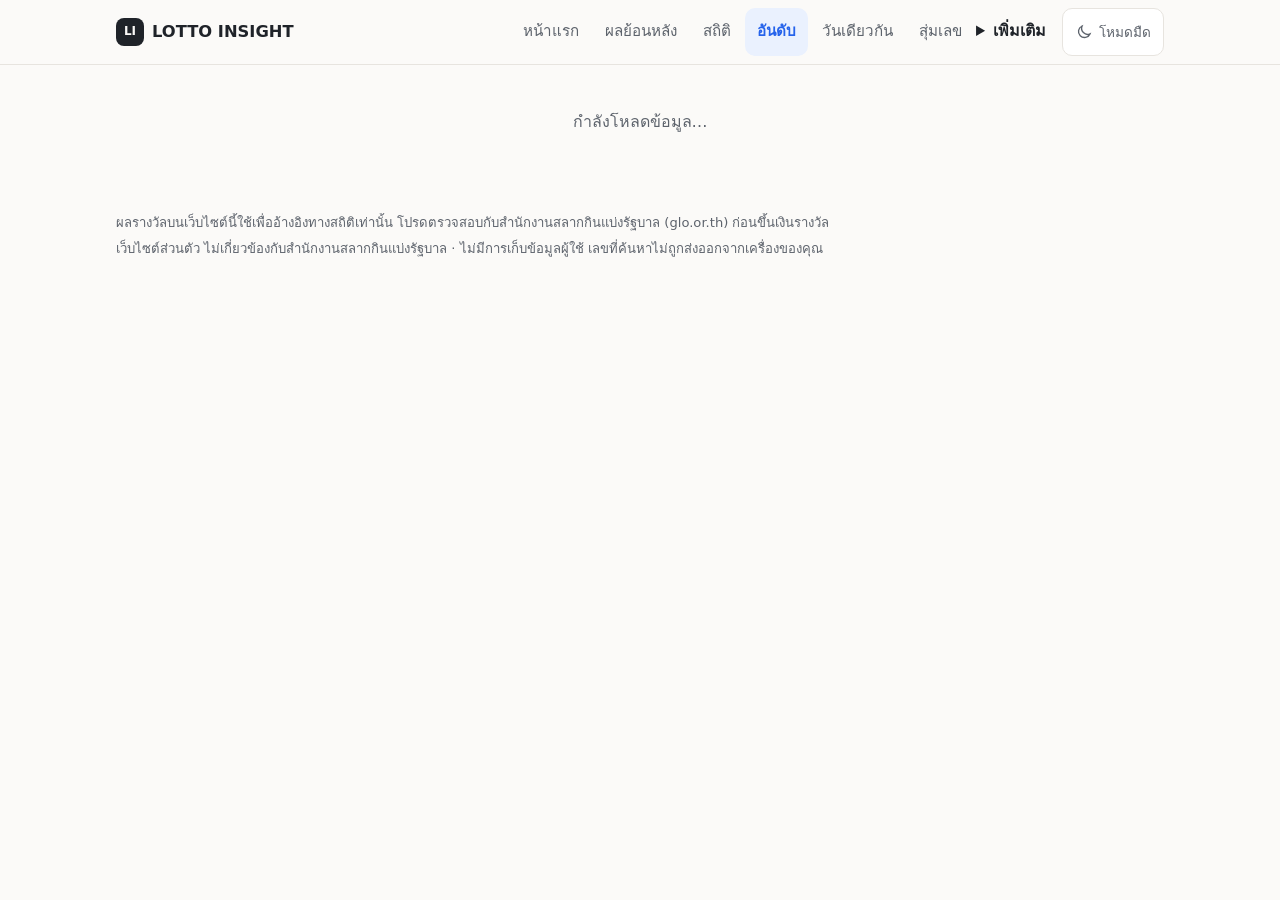
<file: web/ranking.html>
<!doctype html>
<html lang="th">
<head>
  <meta charset="utf-8">
  <meta name="viewport" content="width=device-width, initial-scale=1">
  <meta http-equiv="Content-Security-Policy" content="default-src 'none'; script-src 'self'; style-src 'self'; img-src 'self' data:; connect-src 'self'; font-src 'self'; base-uri 'none'; form-action 'none'; object-src 'none'">
  <meta name="referrer" content="no-referrer">
  <meta name="robots" content="noindex, nofollow">
  <meta name="description" content="เรียงเลขตามความถี่ในอดีต พร้อมค่าที่คาดไว้และช่วงที่การสุ่มจริงให้ได้">
  <meta name="color-scheme" content="light dark">
  <title>อันดับความถี่ — LOTTO INSIGHT</title>
  <link rel="icon" href="favicon.svg" type="image/svg+xml">
  <link rel="stylesheet" href="assets/app.css?v=__V__">
  <script type="module" src="assets/app.js?v=__V__"></script>
</head>
<body data-page="ranking">
  <a class="sr-only" href="#main">ข้ามไปเนื้อหา</a>
  <header class="topbar">
    <div class="topbar-inner">
      <a class="brand" href="./"><span class="brand-mark" aria-hidden="true">LI</span>LOTTO INSIGHT</a>
      <nav class="nav" aria-label="เมนูหลัก">
        <a href="./">หน้าแรก</a>
        <a href="results.html">ผลย้อนหลัง</a>
        <a href="stats.html">สถิติ</a>
        <a href="ranking.html" aria-current="page">อันดับ</a>
        <a href="samedate.html">วันเดียวกัน</a>
        <a href="generator.html">สุ่มเลข</a>
        <details class="more">
          <summary>เพิ่มเติม</summary>
          <div class="more-panel">
            <a href="lab.html">ห้องทดลอง</a>
            <a href="random.html">สุ่มจริงไหม</a>
            <a href="methods.html">ทฤษฎีที่ใช้</a>
            <a href="data.html">ข้อมูล</a>
          </div>
        </details>
      </nav>
    </div>
  </header>
  <main id="main" tabindex="-1">
    <noscript><p>หน้านี้ต้องเปิด JavaScript</p></noscript>
    <div id="app" aria-live="polite"><p class="loading">กำลังโหลดข้อมูล…</p></div>
  </main>
  <footer>
    <p>ผลรางวัลบนเว็บไซต์นี้ใช้เพื่ออ้างอิงทางสถิติเท่านั้น โปรดตรวจสอบกับสำนักงานสลากกินแบ่งรัฐบาล (glo.or.th) ก่อนขึ้นเงินรางวัล</p>
    <p>เว็บไซต์ส่วนตัว ไม่เกี่ยวข้องกับสำนักงานสลากกินแบ่งรัฐบาล · ไม่มีการเก็บข้อมูลผู้ใช้ เลขที่ค้นหาไม่ถูกส่งออกจากเครื่องของคุณ</p>
    <p id="build-info"></p>
  </footer>
  <nav class="bottomnav" aria-label="เมนูหลัก (มือถือ)">
    <a href="./"><svg viewBox="0 0 24 24" aria-hidden="true"><path d="M3 11l9-7 9 7v9a1 1 0 0 1-1 1h-5v-6h-6v6H4a1 1 0 0 1-1-1z"/></svg><span>หน้าแรก</span></a>
    <a href="results.html"><svg viewBox="0 0 24 24" aria-hidden="true"><rect x="4" y="4" width="16" height="17" rx="2"/><path d="M8 2v4M16 2v4M4 10h16"/></svg><span>ผลย้อนหลัง</span></a>
    <a href="stats.html"><svg viewBox="0 0 24 24" aria-hidden="true"><path d="M4 20V10M10 20V4M16 20v-7M22 20H2"/></svg><span>สถิติ</span></a>
    <a href="ranking.html" aria-current="page"><svg viewBox="0 0 24 24" aria-hidden="true"><path d="M4 6h16M4 12h11M4 18h6"/></svg><span>อันดับ</span></a>
    <details class="more">
      <summary><svg viewBox="0 0 24 24" aria-hidden="true"><circle cx="5" cy="12" r="1.6"/><circle cx="12" cy="12" r="1.6"/><circle cx="19" cy="12" r="1.6"/></svg><span>เพิ่มเติม</span></summary>
      <div class="more-panel">
        <a href="samedate.html"><svg viewBox="0 0 24 24" aria-hidden="true"><rect x="4" y="4" width="16" height="17" rx="2"/><path d="M8 2v4M16 2v4M4 10h16"/><circle cx="12" cy="15.5" r="2"/></svg><span>วันเดียวกัน</span></a>
        <a href="generator.html"><svg viewBox="0 0 24 24" aria-hidden="true"><path d="M3 7h4l10 10h4M3 17h4l3-3M14 10l3-3h4M18 4l3 3-3 3M18 14l3 3-3 3"/></svg><span>สุ่มเลข</span></a>
        <a href="lab.html"><svg viewBox="0 0 24 24" aria-hidden="true"><path d="M9 3h6M10 3v6.5L4.6 18.6A1.6 1.6 0 0 0 6 21h12a1.6 1.6 0 0 0 1.4-2.4L14 9.5V3M7.2 15h9.6"/></svg><span>ห้องทดลอง</span></a>
        <a href="random.html"><svg viewBox="0 0 24 24" aria-hidden="true"><rect x="3" y="3" width="18" height="18" rx="4"/><circle cx="8.5" cy="8.5" r="1.3"/><circle cx="15.5" cy="15.5" r="1.3"/><circle cx="15.5" cy="8.5" r="1.3"/><circle cx="8.5" cy="15.5" r="1.3"/></svg><span>สุ่มจริงไหม</span></a>
        <a href="methods.html"><svg viewBox="0 0 24 24" aria-hidden="true"><path d="M4 5a2 2 0 0 1 2-2h14v16H6a2 2 0 0 0-2 2zM4 21V5M8 7h8M8 11h6"/></svg><span>ทฤษฎีที่ใช้</span></a>
        <a href="data.html"><svg viewBox="0 0 24 24" aria-hidden="true"><ellipse cx="12" cy="5" rx="8" ry="3"/><path d="M4 5v14c0 1.7 3.6 3 8 3s8-1.3 8-3V5M4 12c0 1.7 3.6 3 8 3s8-1.3 8-3"/></svg><span>ข้อมูล</span></a>
      </div>
    </details>
  </nav>
</body>
</html>
</file>
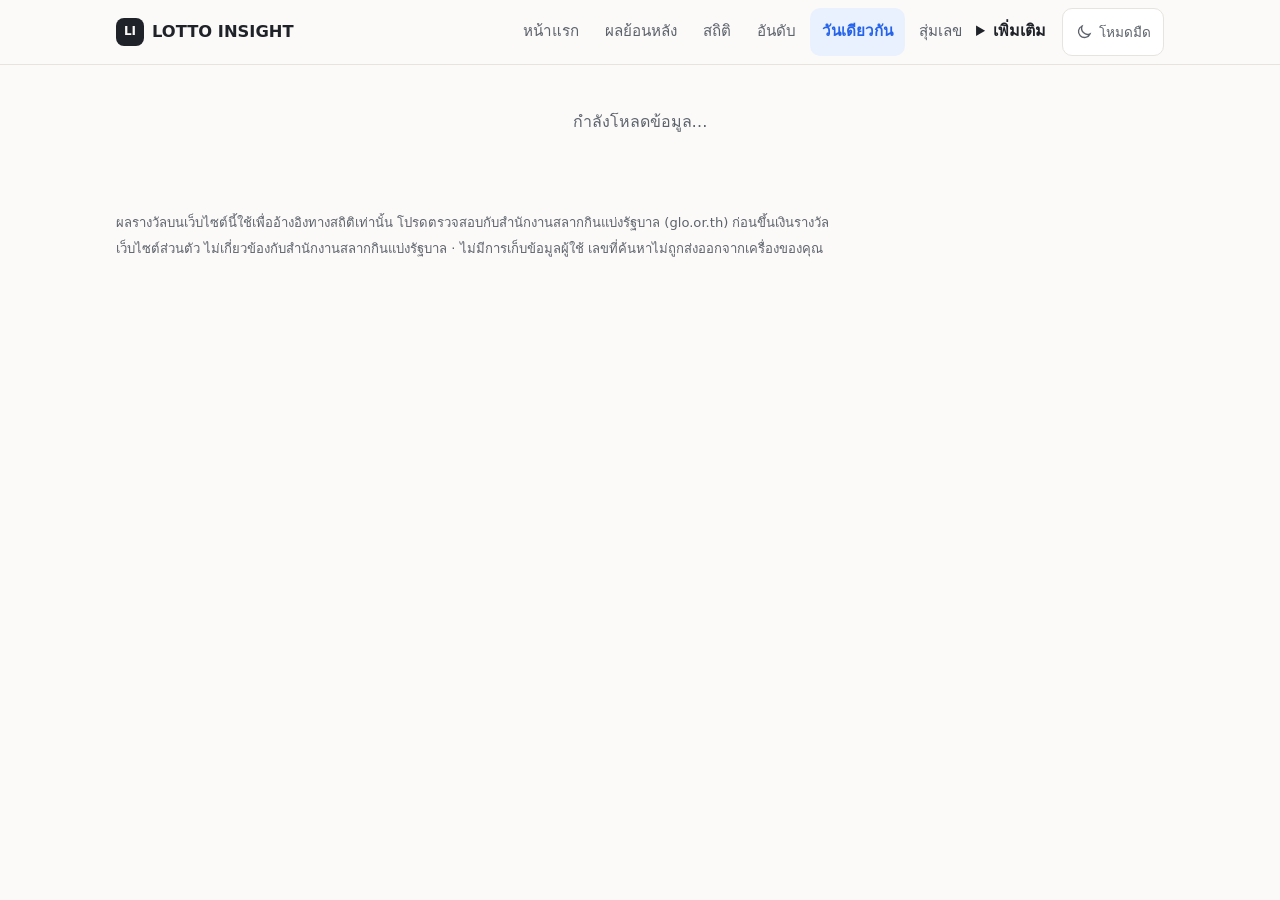
<file: web/samedate.html>
<!doctype html>
<html lang="th">
<head>
  <meta charset="utf-8">
  <meta name="viewport" content="width=device-width, initial-scale=1">
  <meta http-equiv="Content-Security-Policy" content="default-src 'none'; script-src 'self'; style-src 'self'; img-src 'self' data:; connect-src 'self'; font-src 'self'; base-uri 'none'; form-action 'none'; object-src 'none'">
  <meta name="referrer" content="no-referrer">
  <meta name="robots" content="noindex, nofollow">
  <meta name="description" content="ผลสลากในวันที่และเดือนเดียวกันของทุกปี เทียบกับการสุ่มจริง">
  <meta name="color-scheme" content="light dark">
  <title>ผลวันเดียวกันทุกปี — LOTTO INSIGHT</title>
  <link rel="icon" href="favicon.svg" type="image/svg+xml">
  <link rel="stylesheet" href="assets/app.css?v=__V__">
  <script type="module" src="assets/app.js?v=__V__"></script>
</head>
<body data-page="samedate">
  <a class="sr-only" href="#main">ข้ามไปเนื้อหา</a>
  <header class="topbar">
    <div class="topbar-inner">
      <a class="brand" href="./"><span class="brand-mark" aria-hidden="true">LI</span>LOTTO INSIGHT</a>
      <nav class="nav" aria-label="เมนูหลัก">
        <a href="./">หน้าแรก</a>
        <a href="results.html">ผลย้อนหลัง</a>
        <a href="stats.html">สถิติ</a>
        <a href="ranking.html">อันดับ</a>
        <a href="samedate.html" aria-current="page">วันเดียวกัน</a>
        <a href="generator.html">สุ่มเลข</a>
        <details class="more">
          <summary>เพิ่มเติม</summary>
          <div class="more-panel">
            <a href="lab.html">ห้องทดลอง</a>
            <a href="random.html">สุ่มจริงไหม</a>
            <a href="methods.html">ทฤษฎีที่ใช้</a>
            <a href="data.html">ข้อมูล</a>
          </div>
        </details>
      </nav>
    </div>
  </header>
  <main id="main" tabindex="-1">
    <noscript><p>หน้านี้ต้องเปิด JavaScript</p></noscript>
    <div id="app" aria-live="polite"><p class="loading">กำลังโหลดข้อมูล…</p></div>
  </main>
  <footer>
    <p>ผลรางวัลบนเว็บไซต์นี้ใช้เพื่ออ้างอิงทางสถิติเท่านั้น โปรดตรวจสอบกับสำนักงานสลากกินแบ่งรัฐบาล (glo.or.th) ก่อนขึ้นเงินรางวัล</p>
    <p>เว็บไซต์ส่วนตัว ไม่เกี่ยวข้องกับสำนักงานสลากกินแบ่งรัฐบาล · ไม่มีการเก็บข้อมูลผู้ใช้ เลขที่ค้นหาไม่ถูกส่งออกจากเครื่องของคุณ</p>
    <p id="build-info"></p>
  </footer>
  <nav class="bottomnav" aria-label="เมนูหลัก (มือถือ)">
    <a href="./"><svg viewBox="0 0 24 24" aria-hidden="true"><path d="M3 11l9-7 9 7v9a1 1 0 0 1-1 1h-5v-6h-6v6H4a1 1 0 0 1-1-1z"/></svg><span>หน้าแรก</span></a>
    <a href="results.html"><svg viewBox="0 0 24 24" aria-hidden="true"><rect x="4" y="4" width="16" height="17" rx="2"/><path d="M8 2v4M16 2v4M4 10h16"/></svg><span>ผลย้อนหลัง</span></a>
    <a href="stats.html"><svg viewBox="0 0 24 24" aria-hidden="true"><path d="M4 20V10M10 20V4M16 20v-7M22 20H2"/></svg><span>สถิติ</span></a>
    <a href="ranking.html"><svg viewBox="0 0 24 24" aria-hidden="true"><path d="M4 6h16M4 12h11M4 18h6"/></svg><span>อันดับ</span></a>
    <details class="more current">
      <summary><svg viewBox="0 0 24 24" aria-hidden="true"><circle cx="5" cy="12" r="1.6"/><circle cx="12" cy="12" r="1.6"/><circle cx="19" cy="12" r="1.6"/></svg><span>เพิ่มเติม</span></summary>
      <div class="more-panel">
        <a href="samedate.html" aria-current="page"><svg viewBox="0 0 24 24" aria-hidden="true"><rect x="4" y="4" width="16" height="17" rx="2"/><path d="M8 2v4M16 2v4M4 10h16"/><circle cx="12" cy="15.5" r="2"/></svg><span>วันเดียวกัน</span></a>
        <a href="generator.html"><svg viewBox="0 0 24 24" aria-hidden="true"><path d="M3 7h4l10 10h4M3 17h4l3-3M14 10l3-3h4M18 4l3 3-3 3M18 14l3 3-3 3"/></svg><span>สุ่มเลข</span></a>
        <a href="lab.html"><svg viewBox="0 0 24 24" aria-hidden="true"><path d="M9 3h6M10 3v6.5L4.6 18.6A1.6 1.6 0 0 0 6 21h12a1.6 1.6 0 0 0 1.4-2.4L14 9.5V3M7.2 15h9.6"/></svg><span>ห้องทดลอง</span></a>
        <a href="random.html"><svg viewBox="0 0 24 24" aria-hidden="true"><rect x="3" y="3" width="18" height="18" rx="4"/><circle cx="8.5" cy="8.5" r="1.3"/><circle cx="15.5" cy="15.5" r="1.3"/><circle cx="15.5" cy="8.5" r="1.3"/><circle cx="8.5" cy="15.5" r="1.3"/></svg><span>สุ่มจริงไหม</span></a>
        <a href="methods.html"><svg viewBox="0 0 24 24" aria-hidden="true"><path d="M4 5a2 2 0 0 1 2-2h14v16H6a2 2 0 0 0-2 2zM4 21V5M8 7h8M8 11h6"/></svg><span>ทฤษฎีที่ใช้</span></a>
        <a href="data.html"><svg viewBox="0 0 24 24" aria-hidden="true"><ellipse cx="12" cy="5" rx="8" ry="3"/><path d="M4 5v14c0 1.7 3.6 3 8 3s8-1.3 8-3V5M4 12c0 1.7 3.6 3 8 3s8-1.3 8-3"/></svg><span>ข้อมูล</span></a>
      </div>
    </details>
  </nav>
</body>
</html>
</file>
<file: web/assets/app.css>
/* LOTTO INSIGHT — Modern Minimal, สว่างเป็นค่าเริ่มต้น, ออกแบบสำหรับมือถือก่อน
   สี: พื้นขาวนวล/เทาอ่อน, ตัวอักษรเข้ม, น้ำเงินเฉพาะสิ่งที่เลือกอยู่และปุ่มหลัก,
   เขียว/ส้มเฉพาะสถานะหรือความต่างของข้อมูล, การ์ดเส้นขอบบาง ไม่มีเงาหนัก
   โหมดมืดเปิดเมื่อผู้ใช้กดเลือกเองเท่านั้น (data-theme="dark" ตั้งโดย assets/theme.js) */
:root {
  --bg: #fbfaf8;
  --bg-2: #f3f2ef;
  --card: #ffffff;
  --text: #1f2329;
  --text-2: #5d636c;
  --border: #e7e4df;
  --border-2: #d6d2cb;
  --accent: #2563eb;        /* เลือกอยู่ / ปุ่มหลักเท่านั้น */
  --accent-soft: #eaf1fe;
  --on-accent: #ffffff;
  --ok: #15803d;
  --ok-soft: #e9f5ec;
  --warn: #c2410c;
  --warn-soft: #fcf0e7;
  --err: #b91c1c;
  --err-soft: #fcebeb;
  --hi: #ea7a2a;            /* ออกบ่อยกว่าที่ควร */
  --lo: #2e9a63;            /* ออกน้อยกว่าที่ควร */
  --bar: #6b7078;           /* แท่งกราฟ */
  --skel-shine: rgba(255, 255, 255, .65);   /* แสงวิ่งบนกล่องระหว่างโหลด */
  /* สีประจำของหน้าแรก (แถบหัวเรื่องกรมท่า + สีประจำรางวัล) ใช้คู่กับ color-mix ให้เป็นพื้นอ่อนตามธีม */
  --navy-1: #0a1633;
  --navy-2: #12306b;
  --navy-3: #1d4fb8;
  --gold: #f6b919;
  --c-gold: #d99a06;
  --c-blue: #2563eb;
  --c-green: #15803d;
  --c-purple: #7c3aed;
  --c-cyan: #0e7490;
  --c-red: #e11d48;
  --c-orange: #c2410c;
  --c-teal: #0f766e;
  --c-pink: #be185d;
  --tint: 13%;              /* ความเข้มของพื้นสีอ่อน */
  --radius: 12px;
  --font: "IBM Plex Sans Thai", "Sarabun", "Noto Sans Thai", "Leelawadee UI", "Sukhumvit Set", "Thonburi", system-ui, sans-serif;
  color-scheme: light;
}
:root[data-theme="dark"] {
  --bg: #131518;
  --bg-2: #1b1e22;
  --card: #181b1f;
  --text: #e9e7e3;
  --text-2: #a4a8ae;
  --border: #2b2f35;
  --border-2: #3a3f46;
  --accent: #7aa2f7;
  --accent-soft: #1d2840;
  --on-accent: #0d1117;
  --ok: #4ade80;
  --ok-soft: #142a1c;
  --warn: #fb923c;
  --warn-soft: #34220f;
  --err: #f87171;
  --err-soft: #3a1717;
  --hi: #fb923c;
  --lo: #4ade80;
  --bar: #9aa0a8;
  --skel-shine: rgba(255, 255, 255, .05);
  --tint: 20%;
  color-scheme: dark;
}

* { box-sizing: border-box; }
[hidden] { display: none !important; }
html { -webkit-text-size-adjust: 100%; background: var(--bg); }
body {
  margin: 0;
  background: var(--bg);
  color: var(--text);
  font-family: var(--font);
  font-size: 16px;
  line-height: 1.65;
  padding-bottom: 76px; /* เว้นที่ให้แถบเมนูล่างบนมือถือ */
}
a { color: var(--text); text-decoration: underline; text-decoration-color: var(--border-2); text-underline-offset: 3px; }
a:hover { text-decoration-color: currentColor; }
a:focus-visible, button:focus-visible, input:focus-visible, select:focus-visible, summary:focus-visible {
  outline: 3px solid var(--accent);
  outline-offset: 2px;
  border-radius: 6px;
}
h1, h2, h3 { line-height: 1.3; margin: 0 0 .5em; font-weight: 650; letter-spacing: -.005em; }
h1 { font-size: 1.5rem; }
h2 { font-size: 1.15rem; }
h3 { font-size: 1.02rem; }
p { margin: 0 0 .8em; }
.num, .mono { font-variant-numeric: tabular-nums; letter-spacing: .02em; }
.muted { color: var(--text-2); }
.small { font-size: .875rem; }
.nowrap { white-space: nowrap; }
.sr-only {
  position: absolute; width: 1px; height: 1px; padding: 0; margin: -1px;
  overflow: hidden; clip: rect(0, 0, 0, 0); white-space: nowrap; border: 0;
}

/* ---------- header / nav ---------- */
.topbar {
  background: var(--bg);
  border-bottom: 1px solid var(--border);
  position: sticky; top: 0; z-index: 10;
}
.topbar-inner {
  max-width: 1080px; margin: 0 auto; padding: 8px 16px;
  display: flex; align-items: center; gap: 12px; min-height: 60px;
}
.brand {
  font-weight: 700; color: var(--text); text-decoration: none; font-size: 1.02rem;
  display: flex; align-items: center; gap: 8px; white-space: nowrap;
}
.brand-mark {
  width: 28px; height: 28px; border-radius: 8px; background: var(--text); color: var(--bg);
  display: grid; place-items: center; font-size: .75rem; font-weight: 700;
}
.nav { display: none; gap: 2px; margin-left: auto; }
.nav a {
  text-decoration: none; color: var(--text-2); padding: 8px 12px; border-radius: 10px; font-size: .95rem;
  min-height: 48px; display: flex; align-items: center;
}
.nav a:hover { background: var(--bg-2); color: var(--text); }
.nav a[aria-current="page"] { background: var(--accent-soft); color: var(--accent); font-weight: 600; }

.theme-btn {
  margin-left: auto; font: inherit; font-size: .85rem; color: var(--text-2); background: var(--card);
  border: 1px solid var(--border); border-radius: 10px; min-height: 48px; min-width: 48px; padding: 0 12px;
  display: inline-flex; align-items: center; justify-content: center; gap: 6px; cursor: pointer;
}
.theme-btn:hover { color: var(--text); border-color: var(--border-2); }
.theme-btn svg { width: 18px; height: 18px; stroke: currentColor; fill: none; stroke-width: 1.8; }

.bottomnav {
  position: fixed; left: 0; right: 0; bottom: 0; z-index: 10;
  background: var(--card); border-top: 1px solid var(--border);
  display: grid; grid-template-columns: repeat(6, 1fr);
  padding: 4px 4px calc(4px + env(safe-area-inset-bottom));
}
.bottomnav a {
  display: flex; flex-direction: column; align-items: center; gap: 2px;
  min-height: 52px; justify-content: center;
  text-decoration: none; color: var(--text-2); font-size: .68rem; border-radius: 10px; text-align: center; line-height: 1.2;
}
.bottomnav svg { width: 22px; height: 22px; stroke: currentColor; fill: none; stroke-width: 1.8; }
.bottomnav a[aria-current="page"] { color: var(--accent); font-weight: 600; }

@media (min-width: 760px) and (max-width: 979px) {
  .nav { gap: 0; }
  .nav a { padding: 8px 7px; font-size: .88rem; }
  .brand { font-size: .95rem; }
  .theme-btn .theme-text { display: none; }
}
@media (min-width: 760px) {
  .nav { display: flex; }
  .theme-btn { margin-left: 4px; }
  .bottomnav { display: none; }
  body { padding-bottom: 0; }
  h1 { font-size: 1.7rem; }
}

/* ---------- layout ---------- */
main { max-width: 1080px; margin: 0 auto; padding: 20px 16px 32px; }
.page-head { margin: 4px 0 16px; }
.page-head p { color: var(--text-2); margin: 0; }
.grid { display: grid; gap: 16px; align-items: start; }
@media (min-width: 900px) {
  .grid-2 { grid-template-columns: 1.15fr .85fr; }
  .grid-2e { grid-template-columns: 1fr 1fr; }
}
.card {
  background: var(--card); border: 1px solid var(--border); border-radius: var(--radius);
  padding: 18px; min-width: 0;
}
.card > h2:first-child, .card > h3:first-child { margin-top: 0; }
.section { margin-top: 16px; }
.stack > * + * { margin-top: 12px; }
.row { display: flex; flex-wrap: wrap; gap: 8px; align-items: center; }
.spacer { flex: 1; }

/* ---------- latest result ---------- */
.draw-date { color: var(--text-2); font-size: .95rem; margin-bottom: 6px; }
.first-label { font-size: .9rem; color: var(--text-2); }
.first-prize {
  font-size: clamp(2.6rem, 11vw, 3.6rem); font-weight: 700; line-height: 1.1;
  letter-spacing: .08em; font-variant-numeric: tabular-nums; margin: 2px 0 12px;
}
.prize-trio { display: grid; grid-template-columns: repeat(3, 1fr); gap: 10px; }
.prize-box {
  background: var(--bg-2); border-radius: 10px; padding: 10px 8px; text-align: center; min-width: 0;
}
.prize-box .label { font-size: .8rem; color: var(--text-2); }
.prize-box .value { font-size: 1.25rem; font-weight: 700; font-variant-numeric: tabular-nums; line-height: 1.4; }
.prize-box .value.big { font-size: 1.9rem; }

/* ---------- forms ---------- */
.field { display: flex; flex-direction: column; gap: 6px; }
.field label { font-weight: 600; font-size: .95rem; }
select { max-width: 100%; min-width: 0; }
.row select { flex: 1 1 auto; }
@media (min-width: 600px) { .row select { flex: 0 1 auto; } }
input[type="text"], input[type="date"], input[type="number"], select {
  font: inherit; color: var(--text); background: var(--card);
  border: 1px solid var(--border-2); border-radius: 10px; padding: 10px 14px; min-height: 48px;
}
input[type="number"] { width: 7.5em; font-variant-numeric: tabular-nums; }
.ticket-input {
  font-size: 1.6rem !important; letter-spacing: .25em; text-align: center;
  font-variant-numeric: tabular-nums; width: 100%;
}
.btn {
  font: inherit; font-weight: 600; border: 0; border-radius: 10px; padding: 10px 18px; min-height: 48px;
  background: var(--accent); color: var(--on-accent); cursor: pointer;
}
.btn:disabled { opacity: .6; cursor: progress; }
.btn-ghost { background: var(--bg-2); color: var(--text); border: 1px solid var(--border); }
.seg { display: inline-flex; background: var(--bg-2); border-radius: 12px; padding: 4px; gap: 4px; flex-wrap: wrap; max-width: 100%; }
.seg button {
  font: inherit; border: 0; background: transparent; color: var(--text-2); padding: 8px 12px;
  border-radius: 9px; min-height: 48px; cursor: pointer;
}
.seg button:hover { color: var(--text); }
.seg button[aria-pressed="true"] { background: var(--accent-soft); color: var(--accent); font-weight: 600; }
.seg a { align-self: center; padding: 8px 10px; }
.error-text { color: var(--err); font-size: .9rem; min-height: 1.4em; margin: 6px 0 0; }

/* ---------- results ---------- */
.result-banner { border-radius: 10px; padding: 12px 14px; font-weight: 600; }
.result-banner.win { background: var(--ok-soft); color: var(--ok); }
.result-banner.lose { background: var(--bg-2); color: var(--text-2); }
.hits { list-style: none; padding: 0; margin: 0; }
.hits li { padding: 10px 0; border-bottom: 1px solid var(--border); display: flex; flex-wrap: wrap; gap: 6px 10px; align-items: center; }
.hits li:last-child { border-bottom: 0; }
.chip {
  display: inline-block; padding: 2px 10px; border-radius: 999px; font-size: .8rem; font-weight: 600;
  background: var(--bg-2); color: var(--text-2); white-space: nowrap; border: 1px solid var(--border);
}
.chip.ok { background: var(--ok-soft); color: var(--ok); border-color: transparent; }
.chip.warn { background: var(--warn-soft); color: var(--warn); border-color: transparent; }
.chip.err { background: var(--err-soft); color: var(--err); border-color: transparent; }
.chip.gray { background: var(--bg-2); color: var(--text-2); }
.progress { height: 6px; background: var(--bg-2); border-radius: 999px; overflow: hidden; }
.progress > div { height: 100%; width: 0; background: var(--accent); transition: width .2s; }

.draw-list { list-style: none; margin: 0; padding: 0; }
.draw-list a {
  display: grid; grid-template-columns: 1fr auto; gap: 2px 12px; padding: 12px 4px;
  border-bottom: 1px solid var(--border); text-decoration: none; color: var(--text);
}
.draw-list a:hover { background: var(--bg-2); }
.draw-list .d { font-weight: 600; }
.draw-list .f { font-size: 1.2rem; font-weight: 700; font-variant-numeric: tabular-nums; letter-spacing: .05em; text-align: right; }
.draw-list .sub { grid-column: 1 / -1; color: var(--text-2); font-size: .85rem; font-variant-numeric: tabular-nums; }

.num-grid { display: grid; grid-template-columns: repeat(auto-fill, minmax(76px, 1fr)); gap: 6px; }
.num-grid span, .num-grid a {
  background: var(--bg-2); border-radius: 8px; text-align: center; padding: 4px 0;
  font-variant-numeric: tabular-nums; font-size: .95rem;
}
.prize-section + .prize-section { margin-top: 18px; }
.prize-section h3 { display: flex; gap: 8px; align-items: baseline; flex-wrap: wrap; }
.prize-section h3 .muted { font-weight: 400; font-size: .85rem; }

/* ---------- heatmap ---------- */
.heatmap {
  display: grid; grid-template-columns: repeat(10, 1fr); gap: 3px; max-width: 560px;
}
.heatmap button {
  aspect-ratio: 1; border: 0; border-radius: 6px; padding: 0; cursor: pointer;
  font: inherit; font-size: clamp(.62rem, 2.6vw, .85rem); line-height: 1.1;
  display: flex; flex-direction: column; align-items: center; justify-content: center;
  color: var(--text); font-variant-numeric: tabular-nums; position: relative;
}
.heatmap button .c { font-size: .8em; opacity: .75; }
.heatmap button.out::after {
  content: ""; position: absolute; inset: 2px; border: 2px solid currentColor; border-radius: 5px; opacity: .5;
}
.heatmap button[aria-pressed="true"] { outline: 3px solid var(--accent); outline-offset: 1px; }
.legend { display: flex; align-items: center; gap: 6px 8px; font-size: .8rem; color: var(--text-2); flex-wrap: wrap; }
.legend .bar { height: 10px; width: 140px; border-radius: 999px; border: 1px solid var(--border); }
.legend .key { display: inline-block; width: 14px; height: 10px; border-radius: 2px; margin-left: 4px; }
.legend .key:first-child { margin-left: 0; }
.legend .key.bar { width: 14px; background: var(--bar); border: 0; }
.legend .key.expect { height: 0; border-top: 2px dashed var(--warn); }
.legend .key.band { background: var(--ok); opacity: .25; }

/* ---------- charts / tables ---------- */
.chart svg { width: 100%; height: auto; display: block; }
.chart text { fill: var(--text-2); font-size: 11px; font-family: var(--font); }
.chart .bar { fill: var(--bar); }
.chart .expect { fill: none; stroke: var(--warn); stroke-width: 2; stroke-dasharray: 5 4; }
.chart .band { fill: var(--ok); fill-opacity: .12; }
.chart .axis { stroke: var(--border-2); stroke-width: 1; }
.chart .ref { stroke: var(--text-2); stroke-width: 1.2; stroke-dasharray: 4 4; }
.chart .line { fill: none; stroke: var(--text); stroke-width: 2; }
.table-wrap { overflow-x: auto; }
table.seq-table { min-width: 600px; }   /* runs test / จุดเปลี่ยน: มือถือเลื่อนตารางในกรอบแทนการบีบคอลัมน์ */
table { border-collapse: collapse; width: 100%; font-size: .92rem; }
th, td { text-align: left; padding: 8px 10px; border-bottom: 1px solid var(--border); vertical-align: top; }
th { color: var(--text-2); font-weight: 600; font-size: .85rem; }
td.n, th.n { text-align: right; font-variant-numeric: tabular-nums; }
.stat-row { display: grid; grid-template-columns: repeat(2, 1fr); gap: 10px; }
@media (min-width: 600px) { .stat-row { grid-template-columns: repeat(4, 1fr); } }
.stat { background: var(--bg-2); border-radius: 10px; padding: 10px 12px; }
.stat .k { font-size: .8rem; color: var(--text-2); }
.stat .v { font-size: 1.2rem; font-weight: 700; font-variant-numeric: tabular-nums; }
.callout { border: 1px solid var(--border); border-left: 3px solid var(--text-2); background: var(--bg-2); padding: 12px 14px; border-radius: 10px; }
.callout.ok { border-color: transparent; border-left-color: var(--ok); background: var(--ok-soft); }
.callout.warn { border-color: transparent; border-left-color: var(--warn); background: var(--warn-soft); }
details summary { cursor: pointer; color: var(--text); font-weight: 600; padding: 10px 0; min-height: 44px; }
.bars .b { display: grid; grid-template-columns: 7.5em 1fr 4.5em; gap: 8px; align-items: center; margin: 8px 0; font-size: .9rem; }
.bars .track { position: relative; height: 20px; background: var(--bg-2); border-radius: 6px; overflow: hidden; }
.bars .fill { position: absolute; left: 0; top: 0; bottom: 0; background: var(--bar); border-radius: 6px; }
.bars .band { position: absolute; top: 0; bottom: 0; background: var(--ok); opacity: .2; }
.bars .mark { position: absolute; top: -2px; bottom: -2px; width: 2px; background: var(--text); }

.loading { color: var(--text-2); padding: 24px 0; text-align: center; }
/* กล่องเทาแทนเนื้อหาระหว่างโหลด (อยู่ใน HTML ของแต่ละหน้า ถูกแทนที่ทันทีเมื่อข้อมูลมาถึง)
   ขนาดใกล้เคียงของจริง หน้าจึงไม่กระโดดตอนแสดงผล */
.skel {
  position: relative; overflow: hidden;
  background: var(--bg-2); border: 1px solid var(--border); border-radius: var(--radius);
}
.skel::after {
  content: ""; position: absolute; inset: 0; transform: translateX(-100%);
  background: linear-gradient(90deg, transparent, var(--skel-shine), transparent);
  animation: skel-shine 1.4s ease-in-out infinite;
}
@keyframes skel-shine { to { transform: translateX(100%); } }
@media (prefers-reduced-motion: reduce) { .skel::after { animation: none; display: none; } }
.skel-hero { height: 200px; border-radius: 16px; margin-bottom: 16px; background: linear-gradient(120deg, var(--navy-1), var(--navy-2)); border-color: transparent; }
.skel-kpi { height: 100px; }
.skel-card { height: 350px; }
.skel-title { height: 44px; width: min(60%, 360px); margin-bottom: 16px; }
@media (min-width: 760px) { .skel-hero { height: 270px; } .skel-kpi { height: 112px; } }
.empty { color: var(--text-2); padding: 12px 0; }

/* ---------- footer ---------- */
footer { max-width: 1080px; margin: 0 auto; padding: 8px 16px 28px; color: var(--text-2); font-size: .82rem; }
footer p { margin: 0 0 4px; }
footer a[href="glossary.html"] { display: inline-flex; align-items: center; min-height: 48px; color: var(--text); }

.csv-btn { display: inline-flex; align-items: center; gap: 6px; font-weight: 500; font-size: .9rem; padding: 8px 14px; }
.csv-btn svg { width: 18px; height: 18px; stroke: currentColor; fill: none; stroke-width: 1.8; }
.snap-details { border-top: 1px solid var(--border); padding-top: 4px; }
.snap-details dd { overflow-wrap: anywhere; }

/* ---------- คำอธิบายศัพท์ ---------- */
/* ปุ่ม "?" ข้างคำศัพท์: ตาเห็น 20px แต่พื้นที่กดขยายเป็น 48px ด้วย ::before */
.gl {
  position: relative; display: inline-flex; align-items: center; justify-content: center;
  width: 20px; height: 20px; margin-left: 4px; border-radius: 999px; vertical-align: .1em;
  font-size: .72rem; font-weight: 700; line-height: 1; text-decoration: none;
  color: var(--text-2); background: var(--card); border: 1px solid var(--border-2);
}
.gl::before { content: ""; position: absolute; inset: -14px; }
.gl:hover { color: var(--accent); border-color: var(--accent); }
.term { white-space: nowrap; }
/* หน้าต่างคำอธิบายศัพท์ (กดปุ่ม "?") — จอกว้างอยู่กลางจอ, มือถือเลื่อนขึ้นจากขอบล่าง */
.gl-pop {
  border: 0; padding: 0; width: min(92vw, 480px); max-height: 82vh; overflow: auto;
  border-radius: 16px; background: var(--card); color: var(--text);
  box-shadow: 0 18px 50px rgba(10, 22, 51, .28);
}
.gl-pop::backdrop { background: rgba(10, 22, 51, .45); }
.gl-pop-inner { padding: 6px 20px 20px; }
.gl-pop-head {
  position: sticky; top: 0; display: flex; gap: 8px; align-items: center; justify-content: space-between;
  background: var(--card); padding-top: 10px; border-bottom: 1px solid var(--border); margin-bottom: 10px;
}
.gl-pop-head h2 { margin: 0; font-size: 1.15rem; }
.gl-pop-close {
  flex: none; width: 48px; height: 48px; border: 0; border-radius: 999px; background: transparent;
  color: var(--text-2); font-size: 1.6rem; line-height: 1; cursor: pointer; margin-right: -10px;
}
.gl-pop-close:hover { background: var(--bg-2); color: var(--text); }
.gl-pop .gl-aka { margin-top: 0; }
.gl-pop-body p { margin: 0 0 .7em; line-height: 1.65; }
.gl-pop-related { display: flex; flex-wrap: wrap; gap: 6px; align-items: center; margin: 4px 0 8px; }
.gl-pop-see { cursor: pointer; min-height: 36px; font-family: inherit; }
.gl-pop-see:hover { color: var(--accent); border-color: var(--accent); }
.gl-pop-more { display: inline-flex; align-items: center; min-height: 48px; font-size: .92rem; }
@media (max-width: 599px) {
  .gl-pop { width: 100%; max-width: 100%; margin: auto 0 0; border-radius: 16px 16px 0 0; max-height: 78vh; }
}
.gl-index { display: grid; gap: 4px 24px; }
@media (min-width: 760px) { .gl-index { grid-template-columns: 1fr 1fr; } }
.gl-index h2 { font-size: .95rem; color: var(--text-2); margin: 8px 0 2px; }
.gl-index ul { list-style: none; margin: 0; padding: 0; display: flex; flex-wrap: wrap; gap: 0 4px; }
.gl-index a { display: inline-flex; align-items: center; min-height: 48px; padding: 0 8px; border-radius: 8px; }
.gl-index a:hover { background: var(--bg-2); }
.gl-group-title { margin-top: 24px; }
.gl-entry { scroll-margin-top: 76px; }
.gl-entry:target, .gl-entry.is-target { border-color: var(--accent); box-shadow: inset 3px 0 0 var(--accent); }
.gl-entry:focus { outline: none; }
.gl-entry > p:last-child { margin-bottom: 0; }
.gl-aka { margin-top: -6px; }
.gl-see a { display: inline-flex; align-items: center; min-height: 48px; }

/* ---------- analysis / history ---------- */
.tabs { margin-bottom: 4px; }
.cand-table td.num6, .rep-table td.num6 { font-size: 1.2rem; font-weight: 700; font-variant-numeric: tabular-nums; letter-spacing: .08em; white-space: nowrap; }
.cand-table td.why { min-width: 220px; }
.cand-table tr.extra td { color: var(--text-2); }
.cand-table tr.extra td.num6 { font-weight: 500; }
.contrib { list-style: none; margin: 0; padding: 0; font-size: .85rem; color: var(--text-2); }
.contrib li + li { margin-top: 2px; }
.contrib b { color: var(--text); font-weight: 600; }
.scorebar { display: inline-block; width: 56px; height: 5px; border-radius: 999px; background: var(--bg-2); vertical-align: middle; margin-left: 6px; overflow: hidden; }
.scorebar > span { display: block; height: 100%; background: var(--bar); }
.num-list { display: flex; flex-wrap: wrap; gap: 6px; }
.num-list span { background: var(--bg-2); border-radius: 8px; padding: 2px 8px; font-variant-numeric: tabular-nums; font-size: .92rem; }
.num-list span.hit { background: var(--ok-soft); color: var(--ok); font-weight: 700; }
tr.tuned td, tr.tuned th { background: var(--accent-soft); }
tr.em td, tr.em th { background: var(--bg-2); }
.rep-table td { vertical-align: middle; }
.rep-table th { padding: 0 6px; vertical-align: middle; }
.sort {
  font: inherit; font-weight: 600; color: var(--text-2); background: none; border: 0; cursor: pointer;
  min-height: 48px; padding: 6px 4px; display: inline-flex; align-items: center; gap: 4px; white-space: nowrap;
}
.sort .arrow { font-size: .8em; opacity: .6; }
.sort.on { color: var(--accent); }
.sort.on .arrow { opacity: 1; }
th.n .sort { margin-left: auto; }
.plain-list { margin: 0; padding-left: 1.2em; }
.plain-list li + li { margin-top: 6px; }
.pos-heat { display: grid; grid-template-columns: 4.2em repeat(10, 1fr); gap: 3px; max-width: 640px; font-size: clamp(.62rem, 2.4vw, .82rem); }
.pos-heat > div { border-radius: 6px; padding: 4px 0; text-align: center; font-variant-numeric: tabular-nums; position: relative; color: var(--text); }
.pos-heat > .lab { background: transparent; color: var(--text-2); text-align: left; padding-left: 2px; }
.pos-heat > div.out::after { content: ""; position: absolute; inset: 1px; border: 2px solid currentColor; border-radius: 5px; opacity: .45; }
.heatmap.static > div {
  aspect-ratio: 1; border-radius: 6px; display: flex; flex-direction: column; align-items: center; justify-content: center;
  font-size: clamp(.58rem, 2.4vw, .8rem); line-height: 1.1; font-variant-numeric: tabular-nums; position: relative;
}
.heatmap.static > div .c { font-size: .8em; opacity: .75; }
.heatmap.static > div.out::after { content: ""; position: absolute; inset: 2px; border: 2px solid currentColor; border-radius: 5px; opacity: .5; }
.note { font-size: .82rem; color: var(--text-2); }
.status-list { list-style: none; margin: 0; padding: 0; }
.status-list li { display: flex; flex-wrap: wrap; gap: 6px 10px; align-items: center; padding: 10px 0; border-bottom: 1px solid var(--border); }
.status-list li:last-child { border-bottom: 0; }
.kv { display: grid; grid-template-columns: max-content 1fr; gap: 4px 14px; font-size: .92rem; }
.kv dt { color: var(--text-2); }
.kv dd { margin: 0; font-variant-numeric: tabular-nums; }
.next-card .num-list span { font-size: 1.15rem; font-weight: 700; letter-spacing: .06em; padding: 4px 10px; }
.heat1000 { display: grid; grid-template-columns: repeat(40, 1fr); gap: 1px; max-width: 760px; }
.heat1000 button { aspect-ratio: 1; border: 0; padding: 0; border-radius: 2px; cursor: pointer; position: relative; min-width: 0; }
.heat1000 button.out { outline: 1.5px solid var(--text); outline-offset: -1.5px; }
.respond { border: 1px solid var(--border); background: var(--bg-2); padding: 12px 14px; border-radius: 10px; font-size: .9rem; color: var(--text-2); }

/* ---------- home dashboard ---------- */
.ico { width: 20px; height: 20px; stroke: currentColor; fill: none; stroke-width: 1.8; stroke-linecap: round; stroke-linejoin: round; flex: none; }
.ico.ok { color: var(--ok); }
h2 > .ico { vertical-align: -3px; margin-right: 6px; color: var(--text-2); }
.grid-3 { display: grid; gap: 16px; align-items: start; }
@media (min-width: 760px) { .grid-3 { grid-template-columns: 1fr 1fr; } .grid-3 > :last-child { grid-column: 1 / -1; } }
@media (min-width: 1040px) { .grid-3 { grid-template-columns: 1fr 1.15fr .85fr; } .grid-3 > :last-child { grid-column: auto; } }

.hero {
  display: grid; gap: 16px; align-items: center;
  background: linear-gradient(135deg, var(--card), var(--bg-2));
  border: 1px solid var(--border); border-radius: 16px; padding: 22px 18px; margin-bottom: 16px;
}
.hero h1 { font-size: clamp(1.5rem, 6vw, 2.25rem); line-height: 1.25; margin-bottom: .4em; }
.hero h1 .hl { color: var(--warn); }
.hero p { color: var(--text-2); font-size: 1.02rem; }
.hero-balls { display: none; width: 100%; max-width: 220px; justify-self: center; }
.hero-balls .ball { fill: var(--card); stroke: var(--border-2); stroke-width: 1.5; }
.hero-balls .ball-in { fill: var(--bg-2); }
.hero-balls text { fill: var(--text); font-weight: 700; font-family: var(--font); }
.hero-side { background: var(--card); border: 1px solid var(--border); border-radius: 12px; padding: 14px 16px; }
.hero-side h2 { font-size: 1rem; margin-bottom: .4em; }
.checks { list-style: none; margin: 0; padding: 0; }
.checks li { display: flex; gap: 8px; align-items: flex-start; padding: 3px 0; font-size: .92rem; }
@media (min-width: 760px) {
  .hero { grid-template-columns: 1.5fr .6fr 1.1fr; padding: 28px 28px; }
  .hero-balls { display: block; }
}

.kpi-row { display: grid; grid-template-columns: repeat(2, 1fr); gap: 10px; }
@media (min-width: 900px) { .kpi-row { grid-template-columns: repeat(4, 1fr); gap: 16px; } }
.kpi { display: flex; gap: 12px; align-items: flex-start; background: var(--card); border: 1px solid var(--border); border-radius: var(--radius); padding: 14px; min-width: 0; }
.kpi-ico { width: 40px; height: 40px; border-radius: 10px; background: var(--bg-2); display: grid; place-items: center; color: var(--text); flex: none; }
.kpi .k { font-size: .82rem; color: var(--text-2); }
.kpi .v { font-size: 1.35rem; font-weight: 700; line-height: 1.3; font-variant-numeric: tabular-nums; }
.kpi .unit { font-size: .85rem; font-weight: 600; color: var(--text-2); }
.kpi .sub { font-size: .75rem; color: var(--text-2); line-height: 1.4; }
@media (max-width: 759px) {
  .hero { padding: 18px 16px; }
  .hero p { margin-bottom: .6em; }
  .hero-side { display: none; }
  .kpi { padding: 10px 12px; }
  .kpi-ico { display: none; }
  .kpi .v { font-size: 1.15rem; }
}

.dash { display: grid; gap: 16px; align-items: start; }
@media (min-width: 980px) { .dash { grid-template-columns: 1fr 320px; } }
.pred-wrap { padding: 0; overflow: hidden; }
.pred-wrap > .note { padding: 0 16px 14px; margin: 0; }
.pred-bar { display: flex; gap: 8px; align-items: center; justify-content: space-between; padding: 14px 16px; border-bottom: 1px solid var(--border); }
.pred-bar h2 { margin: 0; font-size: 1.05rem; }
.pred-grid { display: grid; gap: 10px; padding: 14px 16px 0; }
@media (min-width: 640px) { .pred-grid { grid-template-columns: 1fr 1fr; } .pred-grid .wide { grid-column: 1 / -1; } }
@media (min-width: 640px) { .pred-grid.three { grid-template-columns: repeat(3, 1fr); } }
.pred-grid:last-of-type { padding-bottom: 14px; }
.pred-card { background: var(--bg-2); border-radius: 10px; padding: 12px 12px 8px; display: flex; flex-direction: column; gap: 8px; min-width: 0; }
.pred-head { display: flex; gap: 8px; align-items: center; }
.pred-head h3 { margin: 0; font-size: .98rem; }
.pred-head .muted { font-weight: 400; font-size: .85rem; }
.badge { min-width: 28px; height: 28px; padding: 0 6px; border-radius: 999px; background: var(--text); color: var(--bg); display: grid; place-items: center; font-size: .75rem; font-weight: 700; }
.pred-nums span { background: var(--card); border: 1px solid var(--border); font-weight: 650; letter-spacing: .04em; padding: 3px 10px; }
.pred-card .more { align-self: flex-end; font-size: .85rem; min-height: 32px; display: inline-flex; align-items: center; }

.score-panel h2 { margin: 0; }
.score-panel .seg button { padding: 8px 10px; }
.score-body { display: grid; gap: 14px; justify-items: center; }
.ring { position: relative; width: 168px; text-align: center; }
.ring svg { width: 168px; height: 168px; display: block; }
.ring-bg { fill: none; stroke: var(--bg-2); stroke-width: 12; }
.ring-fg { fill: none; stroke: var(--text); stroke-width: 12; stroke-linecap: round; }
.ring-text { position: absolute; top: 0; left: 0; width: 168px; height: 168px; display: grid; place-content: center; }
.ring-text .rv { font-size: 2rem; font-weight: 700; line-height: 1; font-variant-numeric: tabular-nums; }
.ring-text .rs { font-size: .8rem; color: var(--text-2); }
.ring-label { font-size: .82rem; color: var(--text-2); margin-top: 4px; }
.score-list { list-style: none; margin: 0; padding: 0; width: 100%; }
.score-list li { display: flex; gap: 8px; align-items: center; padding: 7px 0; border-bottom: 1px solid var(--border); font-size: .9rem; }
.score-list li:last-child { border-bottom: 0; }
.score-list li span { flex: 1; }
.score-list b { font-variant-numeric: tabular-nums; }

.updates { list-style: none; margin: 0; padding: 0; }
.updates li { display: grid; grid-template-columns: 6.5em 1fr; gap: 8px; padding: 8px 0; border-bottom: 1px solid var(--border); font-size: .88rem; }
.updates li:last-child { border-bottom: 0; }
.updates .d { color: var(--text-2); font-variant-numeric: tabular-nums; }

/* ---------- หน้าแรก: สี (โครงหน้าเหมือนเดิม) ----------
   แถบหัวเรื่องพื้นกรมท่าไล่สี, ไอคอน/การ์ดรางวัลมีสีประจำ, หัวการ์ดใหญ่เป็นแถบน้ำเงิน
   พื้นสีอ่อนผสมจาก --c กับสีการ์ด จึงใช้ได้ทั้งโหมดสว่างและโหมดมืด */
.hero {
  color: #fff; border-color: transparent;
  background:
    radial-gradient(circle at 62% 45%, rgba(80, 140, 255, .45), transparent 42%),
    radial-gradient(circle at 10% 110%, rgba(40, 90, 220, .35), transparent 50%),
    linear-gradient(120deg, var(--navy-1), var(--navy-2) 60%, var(--navy-3));
}
.hero h1 { color: #fff; }
.hero h1 .hl { color: var(--gold); }
.hero p { color: #d6e0f5; }
.hero .chip { background: rgba(255, 255, 255, .12); color: #fff; border-color: rgba(255, 255, 255, .25); }
.hero-side { background: rgba(8, 20, 50, .55); border-color: rgba(255, 255, 255, .18); }
.hero-side h2 { color: var(--gold); }
.hero .checks li { color: #eef2fb; }
.hero .ico.ok { color: #4ade80; }
.hero-balls .ball { fill: #fff; stroke: rgba(255, 255, 255, .6); }
.hero-balls .ball-in { fill: #eef2fb; }
.hero-balls text { fill: var(--navy-1); }
.hero-balls g:first-child .ball { fill: var(--gold); stroke: #ffe08a; }
.hero-balls g:first-child .ball-in { fill: #fff; }

.kpi { box-shadow: 0 1px 2px rgba(16, 24, 40, .04); }
.kpi-ico { --c: var(--c-blue); background: var(--bg-2); background: color-mix(in srgb, var(--c) var(--tint), var(--card)); color: var(--c); border-radius: 999px; }
.kpi-ico.i-target { --c: var(--c-red); }
.kpi-ico.i-grid { --c: var(--c-cyan); }
.kpi-ico.i-shield { --c: var(--c-green); }

.pred-bar, .score-panel > h2:first-child {
  background: linear-gradient(90deg, var(--navy-2), var(--navy-3)); color: #fff; border-bottom: 0;
}
.pred-bar h2 { color: #fff; }
.score-panel > h2:first-child { margin: -18px -18px 0; padding: 14px 18px; border-radius: var(--radius) var(--radius) 0 0; font-size: 1.05rem; }
.score-panel > h2:first-child .ico { color: #cfe0ff; }
.pred-card { --c: var(--text-2); background: var(--bg-2); background: color-mix(in srgb, var(--c) var(--tint), var(--card)); }
.pred-card .badge { background: var(--c); color: #fff; }
.pred-card.p-first { --c: var(--c-gold); }
.pred-card.p-first .badge { color: var(--navy-1); background: var(--gold); }
.pred-card.p-second { --c: var(--c-blue); }
.pred-card.p-third { --c: var(--c-green); }
.pred-card.p-fourth { --c: var(--c-purple); }
.pred-card.p-fifth { --c: var(--c-cyan); }
.pred-card.p-last2 { --c: var(--c-orange); }
.pred-card.p-back3 { --c: var(--c-teal); }
.pred-card.p-front3 { --c: var(--c-pink); }
.pred-nums span { border-color: transparent; box-shadow: 0 1px 2px rgba(16, 24, 40, .08); }
.pred-card .more { color: #1d4ed8; }   /* น้ำเงินเข้มขึ้น อ่านชัดบนพื้นสีอ่อน (≥ 4.5:1) */
:root[data-theme="dark"] .pred-card .more { color: var(--accent); }

.ring-fg { stroke: var(--c-green); }
.ring-bg { stroke: color-mix(in srgb, var(--c-green) var(--tint), var(--card)); }
.home-minis .chart .bar { fill: var(--c-blue); }
.home-minis .legend .key.bar { background: var(--c-blue); }
:root[data-theme="dark"] .home-minis .legend .key.bar { background: #6f9bff; }
.home-minis .chart .line { stroke: var(--c-blue); stroke-width: 2.4; }
.home-minis .card > .row:first-child h2, .home-minis .card > h2:first-child { color: var(--navy-2); }
:root[data-theme="dark"] .home-minis .card > .row:first-child h2,
:root[data-theme="dark"] .home-minis .card > h2:first-child { color: var(--text); }
:root[data-theme="dark"] .home-minis .chart .bar,
:root[data-theme="dark"] .home-minis .chart .line { fill: #6f9bff; }
:root[data-theme="dark"] .home-minis .chart .line { fill: none; stroke: #6f9bff; }
/* ตารางตัวเลขหลายคอลัมน์: ไม่ตัดบรรทัดในช่อง เลื่อนซ้าย-ขวาในกรอบแทน (มือถือ) */
table.tight th, table.tight td { white-space: nowrap; }
table.tight th .note { white-space: normal; }
</file>
